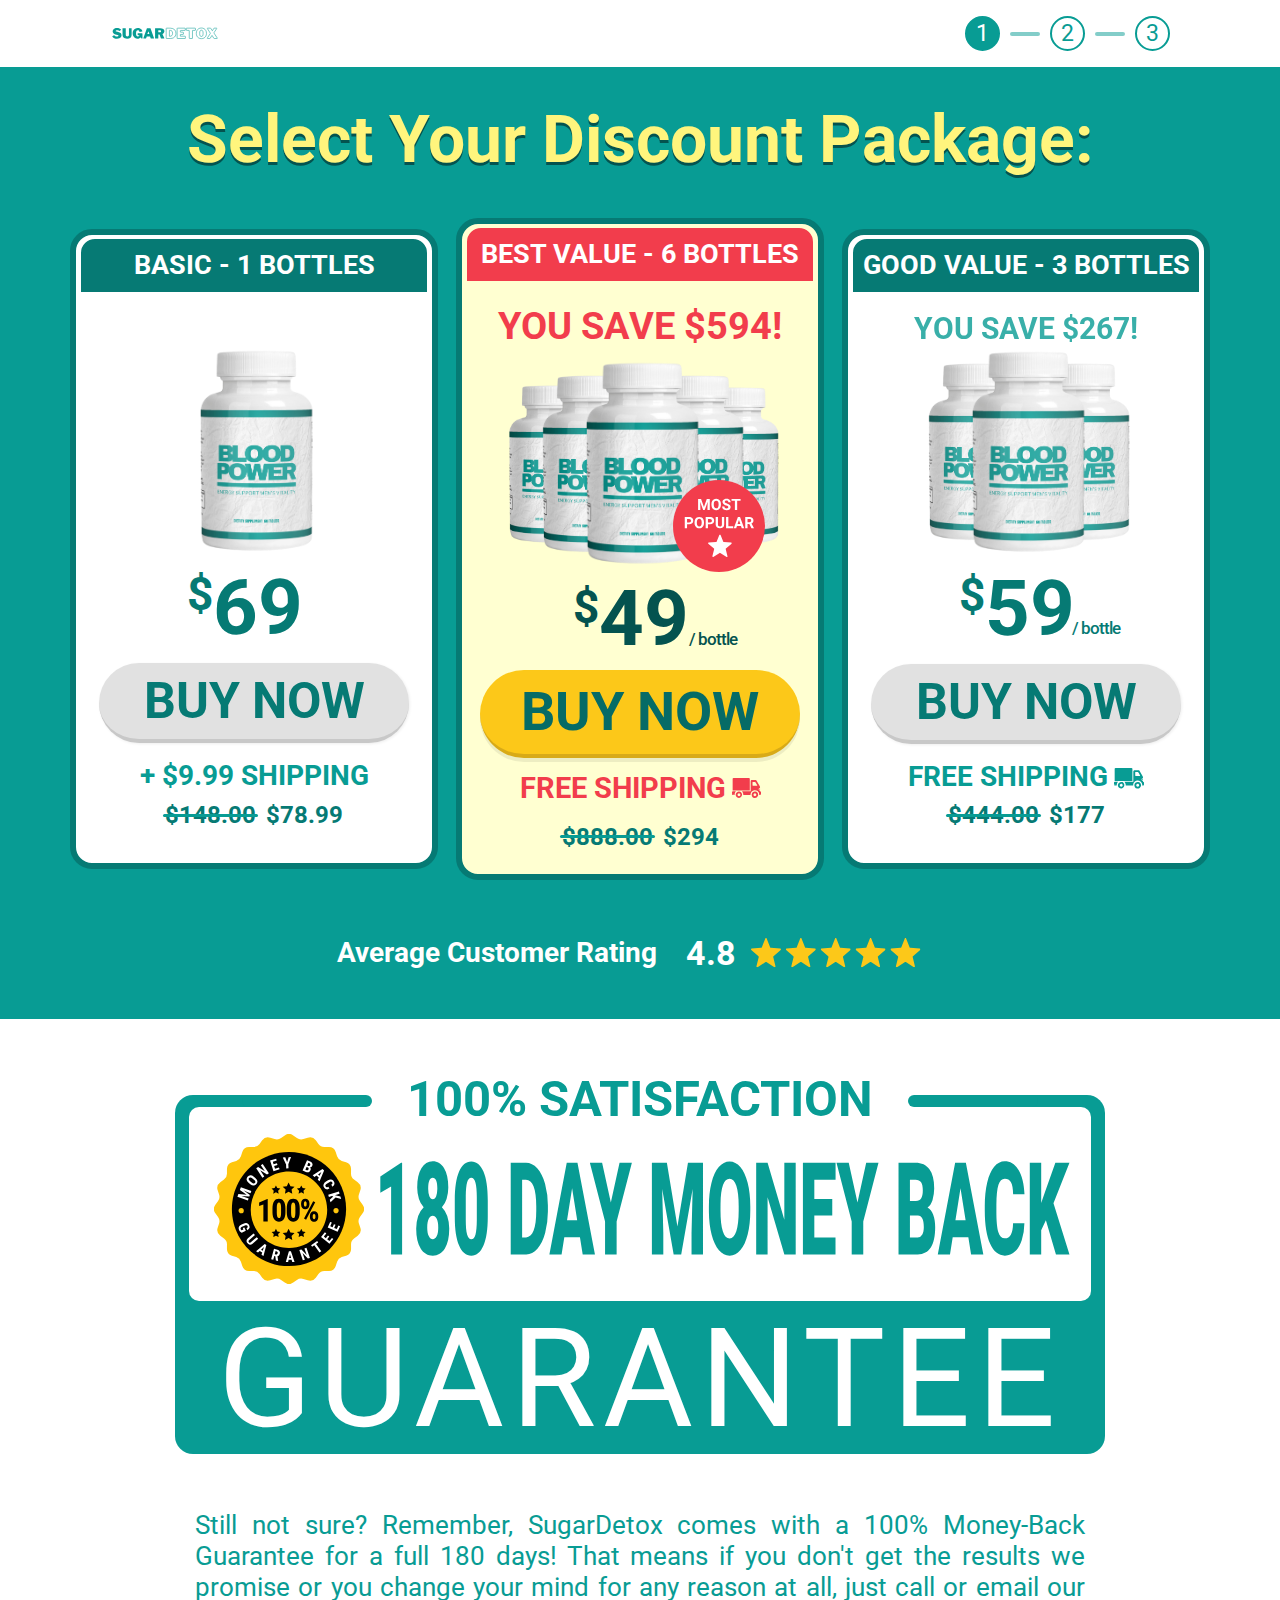
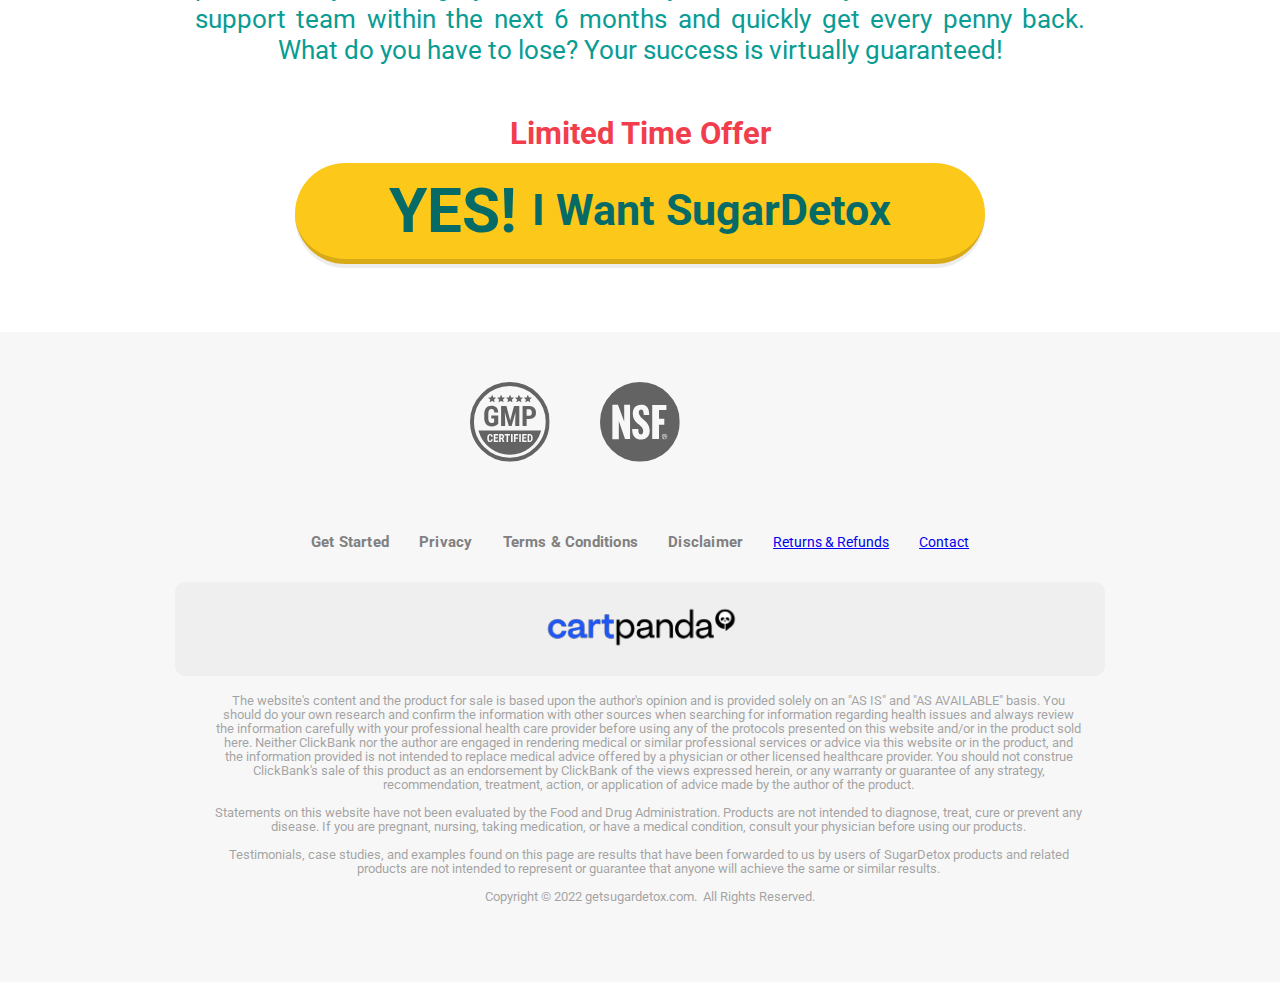
<file: index.html>
<!DOCTYPE html>
<html data-wf-page="601da56f66cd4a5face7ac45" data-wf-site="601da56f66cd4a4ec3e7ac46" class=" w-mod-js">

<head>
    <meta charset="utf-8">
    <title>Intermediary Page</title>
    <script async="" src="js/gtm.js"></script>
    <script type="text/javascript" src="js/10007727-10007041.js"></script>
    <meta content="width=device-width,initial-scale=1" name="viewport">
    <meta content="Webflow" name="generator">
    <link href="css/normalize.css" rel="stylesheet" type="text/css">
    <link href="css/webflow.css" rel="stylesheet" type="text/css">
    <link href="css/intermediary-one-option.webflow.css" rel="stylesheet" type="text/css">
    <script src="js/webfont.js" type="text/javascript"></script>
    <script
        type="text/javascript">WebFont.load({ google: { families: ["Roboto:300,300italic,regular,italic,500,500italic,700,700italic,900,900italic", "Roboto Condensed:regular,700"] } })</script>
    <script
        type="text/javascript">!function (o, c) { var n = c.documentElement, t = " w-mod-"; n.className += t + "js", ("ontouchstart" in o || o.DocumentTouch && c instanceof DocumentTouch) && (n.className += t + "touch") }(window, document)</script>
    <script>!function (e, t, a, n, g) { e[n] = e[n] || [], e[n].push({ "gtm.start": (new Date).getTime(), event: "gtm.js" }); var m = t.getElementsByTagName(a)[0], r = t.createElement(a); r.async = !0, r.src = "https://www.googletagmanager.com/gtm.js?id=GTM-KXD7MLP", m.parentNode.insertBefore(r, m) }(window, document, "script", "dataLayer")</script>
    <script>function urlParam(e) { var r = new RegExp("[?&]" + e + "=([^&#]*)").exec(window.location.href); return null === r ? null : r[1] || 0 } function ReadCookie(e) { e += "="; for (var r = document.cookie.split(/;\s*/), t = 0; t < r.length; t++) { var n = r[t]; if (0 == n.indexOf(e)) return n.substring(e.length) } return "" } function trackingCode() { var e = "https://tracking.buygoods.com/track/?a=5601&firstcookie=0&tracking_redirect=&referrer=" + encodeURIComponent(document.referrer) + "&sessid2=" + ReadCookie("sessid2") + "&product=1_SB1_069,1_SB3_177,1_SB6_294&vid1=&vid2=&vid3=&caller_url=" + encodeURIComponent(window.location.href); "undefined" != typeof add_to_cart && (e = e + "&add_to_cart=" + add_to_cart); var r = document.createElement("script"); r.type = "text/javascript", r.defer = !0, r.src = e, r.class = "bg-tracking-code"; var t = document.getElementsByTagName("script")[0]; t.parentNode.insertBefore(r, t) }</script>
</head>

<body class="int int-video">
    <div data-collapse="none" data-animation="default" data-duration="400" id="top-products" role="banner"
        class="navbar w-nav">
        <div class="container flex-horizontal m30">
            <a href="#" class="brand w-nav-brand"><img src="images/logo.svg" loading="lazy" alt=""
                    class="main-logo logo"></a>

            <div class="nav-wrapper">
                <div class="navellipse">
                    <div>1</div>
                </div>
                <div class="deco-line white-opacity"></div>
                <div class="navellipse white">
                    <div>2</div>
                </div>
                <div class="deco-line white-opacity"></div>
                <div class="navellipse white">
                    <div>3</div>
                </div>
            </div>
        </div>
    </div>
    <header id="hero-overlay" class="hero-overlay">
        <div class="container">
            <div>
                <h1 class="desktop yellow-heading">Select Your Discount Package:</h1>
            </div>
            <h1 class="heading-mobile">STEP 1: <span class="regular-span">Select Your Discount Package</span></h1>
            <div class="top-margin-30 mt9">
                <div class="green-value-label">
                    <div class="text-block-3">Limited Time Offer</div>
                </div>
                <div class="margin-top-48">
                    <div class="container-flex mobile">
                        <h3 class="h3-heading m0">Average Customer Rating</h3>
                        <div class="rate">4.8</div><img src="images/Stars-rate.svg" loading="lazy" width="180" alt=""
                            class="stars">
                    </div>
                </div>
            </div>
            <div class="top-margin-50 extra10 mobile">
                <div class="cards-grid-container">
                    <div id="w-node-9311e3656624-ace7ac45" class="productcard promo order-link-6-bottle">
                        <div class="inwrapper mobile-position">
                            <div class="top-wrapper backred desktop">
                                <h3 class="h3-heading promot">BEST VALUE - 6 BOTTLES</h3>
                            </div>
                            <div class="promo desktop">YOU SAVE $594!</div>
                            <div class="cards-image-mask promoimage">
                                <div class="product-text mobile dark">6 BOTTLES</div>
                                <div class="bottles-wrapper"><img src="images/prod%402x.png" width="346" alt=""
                                        class="cards-image _1-bottle middle"><img src="images/prod%402x.png" width="346"
                                        alt="" class="cards-image _1-bottle left-01"><img src="images/prod%402x.png"
                                        width="346" alt="" class="cards-image _1-bottle left-02"><img
                                        src="images/prod%402x.png" width="346" alt=""
                                        class="cards-image _1-bottle right-01"><img src="images/prod%402x.png"
                                        width="346" alt="" class="cards-image _1-bottle right-02"><img
                                        src="images/prod%402x.png" width="346" alt=""
                                        class="cards-image _1-bottle right-03"></div>
                                <div class="sticker">
                                    <p>FREE SHIPPING<svg fill="none" viewBox="0 0 157 108">
                                            <path
                                                d="M151.733 71.685V68.2a7.702 7.702 0 0 1-5.118-2.313 7.593 7.593 0 0 1-2.155-5.154 7.439 7.439 0 0 1 2.114-5.194 7.554 7.554 0 0 1 5.159-2.273V50.03a13.686 13.686 0 0 0-1.755-6.223c-5.267-9.707-11.035-19.165-16.553-28.873a6.065 6.065 0 0 0-2.458-2.68 6.132 6.132 0 0 0-3.561-.804h-18.058c-5.517 0-8.276 2.489-8.276 8.213v52.27h-46.9a26.455 26.455 0 0 1 5.629 8.973 26.303 26.303 0 0 1 1.645 10.442h38.874c0-20.485 15.549-25.388 22.822-25.637a23.345 23.345 0 0 1 15.299 4.73 23.502 23.502 0 0 1 7.376 9.257 23.321 23.321 0 0 1 1.904 11.65c5.266.498 7.523.25 9.279-3.982V75.418a5.73 5.73 0 0 0-2.056-2.669 5.798 5.798 0 0 0-3.211-1.064zm-16.302-30.118h-22.07c-1.505 0-2.257-.498-2.257-1.991v-15.93c0-1.742.502-2.489 2.257-2.489h11.035a3.824 3.824 0 0 1 2.508 1.493 564.375 564.375 0 0 1 9.531 16.677c1.254 1.494.752 2.24-1.004 2.24zM61.446 91.348h38.874-38.874zm90.287-34.598a3.899 3.899 0 0 0-2.552 1.3c-.652.74-.995 1.7-.959 2.683.003.972.36 1.91 1.005 2.643a4.076 4.076 0 0 0 2.506 1.34V56.75z">
                                            </path>
                                            <path
                                                d="M126.653 73.178a17.413 17.413 0 0 0-12.267 2.574 17.18 17.18 0 0 0-7.295 10.12c-2.257 9.459 4.013 20.411 14.045 21.904 2.549.339 5.141.136 7.606-.595a18.185 18.185 0 0 0 6.688-3.643 18.039 18.039 0 0 0 4.59-6.048 17.909 17.909 0 0 0 1.681-7.386 17.496 17.496 0 0 0-4.424-11.178 17.742 17.742 0 0 0-10.624-5.748zm-2.508 24.89a7.703 7.703 0 0 1-2.995-.552 7.649 7.649 0 0 1-2.54-1.67 7.582 7.582 0 0 1-2.24-5.493c0-2.014.806-3.945 2.241-5.368a7.678 7.678 0 0 1 5.409-2.224c2.029 0 3.974.8 5.409 2.224a7.565 7.565 0 0 1 2.24 5.368 7.41 7.41 0 0 1-.499 2.934 7.46 7.46 0 0 1-1.614 2.507 7.529 7.529 0 0 1-2.472 1.683 7.582 7.582 0 0 1-2.939.592zM44.14 73.925a17.68 17.68 0 0 0-12.744.09 17.504 17.504 0 0 0-9.326 8.622 17.106 17.106 0 0 0-1.144 12.659 17.245 17.245 0 0 0 7.916 9.991 17.68 17.68 0 0 0 13.506.905 17.572 17.572 0 0 0 5.97-3.441 17.438 17.438 0 0 0 4.17-5.459 17.32 17.32 0 0 0 .745-13.414 17.397 17.397 0 0 0-3.54-5.882 17.547 17.547 0 0 0-5.552-4.071zm-6.27 24.144a7.855 7.855 0 0 1-5.482-2.275 7.736 7.736 0 0 1-2.292-5.441 7.54 7.54 0 0 1 .557-2.973 7.587 7.587 0 0 1 1.682-2.521 7.655 7.655 0 0 1 2.54-1.67 7.7 7.7 0 0 1 2.995-.552c1.996 0 3.91.786 5.32 2.187a7.439 7.439 0 0 1 2.205 5.28 7.415 7.415 0 0 1-.423 3.01 7.458 7.458 0 0 1-1.596 2.595 7.524 7.524 0 0 1-2.505 1.748 7.573 7.573 0 0 1-3 .612zm-23.574-6.721c-3.512 0-6.772.25-10.032 0a4.877 4.877 0 0 1-3.025-1.572A4.808 4.808 0 0 1 0 86.62v-.996l14.296 5.725z">
                                            </path>
                                            <path
                                                d="M22.07 71.934c-1.755 1.742-7.774 6.148-7.9 19.365L0 85.623v-8.96a4.449 4.449 0 0 1 1.143-3.243 4.512 4.512 0 0 1 3.12-1.486c5.769-.25 11.537 0 17.807 0zM96.306 4.978v62.475H3.511V4.978a4.96 4.96 0 0 1 1.47-3.52A5.035 5.035 0 0 1 8.526 0H91.54a5.032 5.032 0 0 1 3.386 1.543 4.958 4.958 0 0 1 1.38 3.435z">
                                            </path>
                                            <defs>
                                                <clipPath id="clip0">
                                                    <path fill="#fff" d="M0 0h157v108H0z"></path>
                                                </clipPath>
                                            </defs>
                                        </svg></p>
                                </div>
                            </div>
                            <div id="w-node-9311e3656636-ace7ac45" class="text-column">
                                <div class="center-align-center">
                                    <div class="price-wrapper first">
                                        <div class="price medium dark">$</div>
                                        <div class="price dark mobile desktop">49</div>
                                        <div class="price tiny dark">/ bottle</div>
                                    </div>
                                    <div class="div-block-13">
                                        <div class="container-flex m40-20 mobile"><svg fill="none"
                                                xmlns="http://www.w3.org/2000/svg" viewBox="0 0 86 86"
                                                src="lib/img/checkmark.svg" loading="lazy" width="66" class="checkmark">
                                                <rect x="4" y="4" width="78" height="78" rx="39" stroke="#fff"
                                                    stroke-width="8"></rect>
                                                <path fill-rule="evenodd" clip-rule="evenodd"
                                                    d="M35.512 49.083L57.729 26.79c1.05-1.053 2.666-1.053 3.636 0l2.908 2.838c.97 1.053.97 2.675 0 3.648L37.37 60.27c-1.05.973-2.666.973-3.636 0L20.727 47.22c-.97-.973-.97-2.594 0-3.648l2.909-2.837c.969-1.054 2.585-1.054 3.635 0l8.24 8.35z"
                                                    fill="#fff"></path>
                                            </svg>
                                            <div class="green-label">
                                                <div class="text-block">MOST POPULAR</div>
                                            </div>
                                        </div>
                                        <div class="yellow-value-label">
                                            <div class="text-block-5">Best Value!</div>
                                        </div>
                                    </div>
                                    <div class="save-text">
                                        <div class="product-text mobile">YOU SAVE $594!</div>
                                        <div class="container-flex mb15 desktop">
                                            <div class="shipping red">FREE SHIPPING</div><img src="images/Truck.svg"
                                                loading="lazy" alt="" class="icon full"><img
                                                src="images/Most-Popular.png" loading="lazy" alt=""
                                                class="label desktop">
                                        </div>
                                        <div class="container-flex desktop">
                                            <div class="container-flex">
                                                <div class="old-price">$888.00</div>
                                                <div class="deco-line strike"></div>
                                            </div>
                                            <div class="old-price ml20">$296</div>
                                        </div>
                                    </div>
                                </div>
                            </div>
                        </div>
                    </div>
                    <div id="w-node-9311e3656658-ace7ac45" class="productcard promo white order-link-3-bottle">
                        <div class="inwrapper mobile-position">
                            <div class="top-wrapper backred desktop">
                                <h3 class="h3-heading promot">BEST VALUE - 6 BOTTLES</h3>
                            </div>
                            <div class="promo desktop">YOU SAVE $594!</div>
                            <div class="cards-image-mask promoimage">
                                <div class="product-text mobile dark last">3 BOTTLES</div>
                                <div class="bottles-wrapper _3-bottles"><img src="images/prod%402x.png" width="346"
                                        alt="" class="cards-image _1-bottle middle"><img src="images/prod%402x.png"
                                        width="346" alt="" class="cards-image _1-bottle left-01"><img
                                        src="images/prod%402x.png" width="346" alt=""
                                        class="cards-image _1-bottle right-01"></div>
                                <div class="sticker">
                                    <p>FREE SHIPPING<svg fill="none" viewBox="0 0 157 108">
                                            <path
                                                d="M151.733 71.685V68.2a7.702 7.702 0 0 1-5.118-2.313 7.593 7.593 0 0 1-2.155-5.154 7.439 7.439 0 0 1 2.114-5.194 7.554 7.554 0 0 1 5.159-2.273V50.03a13.686 13.686 0 0 0-1.755-6.223c-5.267-9.707-11.035-19.165-16.553-28.873a6.065 6.065 0 0 0-2.458-2.68 6.132 6.132 0 0 0-3.561-.804h-18.058c-5.517 0-8.276 2.489-8.276 8.213v52.27h-46.9a26.455 26.455 0 0 1 5.629 8.973 26.303 26.303 0 0 1 1.645 10.442h38.874c0-20.485 15.549-25.388 22.822-25.637a23.345 23.345 0 0 1 15.299 4.73 23.502 23.502 0 0 1 7.376 9.257 23.321 23.321 0 0 1 1.904 11.65c5.266.498 7.523.25 9.279-3.982V75.418a5.73 5.73 0 0 0-2.056-2.669 5.798 5.798 0 0 0-3.211-1.064zm-16.302-30.118h-22.07c-1.505 0-2.257-.498-2.257-1.991v-15.93c0-1.742.502-2.489 2.257-2.489h11.035a3.824 3.824 0 0 1 2.508 1.493 564.375 564.375 0 0 1 9.531 16.677c1.254 1.494.752 2.24-1.004 2.24zM61.446 91.348h38.874-38.874zm90.287-34.598a3.899 3.899 0 0 0-2.552 1.3c-.652.74-.995 1.7-.959 2.683.003.972.36 1.91 1.005 2.643a4.076 4.076 0 0 0 2.506 1.34V56.75z">
                                            </path>
                                            <path
                                                d="M126.653 73.178a17.413 17.413 0 0 0-12.267 2.574 17.18 17.18 0 0 0-7.295 10.12c-2.257 9.459 4.013 20.411 14.045 21.904 2.549.339 5.141.136 7.606-.595a18.185 18.185 0 0 0 6.688-3.643 18.039 18.039 0 0 0 4.59-6.048 17.909 17.909 0 0 0 1.681-7.386 17.496 17.496 0 0 0-4.424-11.178 17.742 17.742 0 0 0-10.624-5.748zm-2.508 24.89a7.703 7.703 0 0 1-2.995-.552 7.649 7.649 0 0 1-2.54-1.67 7.582 7.582 0 0 1-2.24-5.493c0-2.014.806-3.945 2.241-5.368a7.678 7.678 0 0 1 5.409-2.224c2.029 0 3.974.8 5.409 2.224a7.565 7.565 0 0 1 2.24 5.368 7.41 7.41 0 0 1-.499 2.934 7.46 7.46 0 0 1-1.614 2.507 7.529 7.529 0 0 1-2.472 1.683 7.582 7.582 0 0 1-2.939.592zM44.14 73.925a17.68 17.68 0 0 0-12.744.09 17.504 17.504 0 0 0-9.326 8.622 17.106 17.106 0 0 0-1.144 12.659 17.245 17.245 0 0 0 7.916 9.991 17.68 17.68 0 0 0 13.506.905 17.572 17.572 0 0 0 5.97-3.441 17.438 17.438 0 0 0 4.17-5.459 17.32 17.32 0 0 0 .745-13.414 17.397 17.397 0 0 0-3.54-5.882 17.547 17.547 0 0 0-5.552-4.071zm-6.27 24.144a7.855 7.855 0 0 1-5.482-2.275 7.736 7.736 0 0 1-2.292-5.441 7.54 7.54 0 0 1 .557-2.973 7.587 7.587 0 0 1 1.682-2.521 7.655 7.655 0 0 1 2.54-1.67 7.7 7.7 0 0 1 2.995-.552c1.996 0 3.91.786 5.32 2.187a7.439 7.439 0 0 1 2.205 5.28 7.415 7.415 0 0 1-.423 3.01 7.458 7.458 0 0 1-1.596 2.595 7.524 7.524 0 0 1-2.505 1.748 7.573 7.573 0 0 1-3 .612zm-23.574-6.721c-3.512 0-6.772.25-10.032 0a4.877 4.877 0 0 1-3.025-1.572A4.808 4.808 0 0 1 0 86.62v-.996l14.296 5.725z">
                                            </path>
                                            <path
                                                d="M22.07 71.934c-1.755 1.742-7.774 6.148-7.9 19.365L0 85.623v-8.96a4.449 4.449 0 0 1 1.143-3.243 4.512 4.512 0 0 1 3.12-1.486c5.769-.25 11.537 0 17.807 0zM96.306 4.978v62.475H3.511V4.978a4.96 4.96 0 0 1 1.47-3.52A5.035 5.035 0 0 1 8.526 0H91.54a5.032 5.032 0 0 1 3.386 1.543 4.958 4.958 0 0 1 1.38 3.435z">
                                            </path>
                                            <defs>
                                                <clipPath id="clip0">
                                                    <path fill="#fff" d="M0 0h157v108H0z"></path>
                                                </clipPath>
                                            </defs>
                                        </svg></p>
                                </div>
                            </div>
                            <div id="w-node-9311e3656667-ace7ac45" class="text-column">
                                <div class="center-align-center middle">
                                    <div class="price-wrapper">
                                        <div class="price medium dark">$</div>
                                        <div class="price dark mobile">59</div>
                                        <div class="price tiny dark">/ bottle</div>
                                    </div>
                                    <div class="gren-small-value-label">
                                        <div class="text-block-4">Good value</div>
                                    </div>
                                    <div class="save-text green">
                                        <div class="product-text mobile green-accent s">YOU SAVE $267!</div>
                                        <div class="container-flex mb15 desktop">
                                            <div class="shipping red">FREE SHIPPING</div><img src="images/Truck.svg"
                                                loading="lazy" alt="" class="icon full"><img
                                                src="images/Most-Popular.png" loading="lazy" alt=""
                                                class="label desktop">
                                        </div>
                                        <div class="container-flex desktop">
                                            <div class="container-flex">
                                                <div class="old-price">$888.00</div>
                                                <div class="deco-line strike"></div>
                                            </div>
                                            <div class="old-price ml20">$294</div>
                                        </div>
                                    </div>
                                </div>
                            </div>
                        </div>
                    </div>
                    <div id="w-node-9311e3656684-ace7ac45" class="productcard promo white order-link-1-bottle">
                        <div class="inwrapper mobile-position">
                            <div class="top-wrapper backred desktop">
                                <h3 class="h3-heading promot">BEST VALUE - 6 BOTTLES</h3>
                            </div>
                            <div class="promo desktop">YOU SAVE $594!</div>
                            <div class="cards-image-mask promoimage">
                                <div class="product-text mobile dark last">1 BOTTLE</div>
                                <div class="bottles-wrapper _1-bottle"><img src="images/prod%402x.png" width="346"
                                        alt="" class="cards-image _1-bottle middle"></div>
                            </div>
                            <div id="w-node-9311e3656690-ace7ac45" class="text-column">
                                <div class="center-align">
                                    <div class="price-wrapper last">
                                        <div class="price medium dark">$</div>
                                        <div class="price dark desktop">47</div>
                                        <div class="price dark mobile">69</div>
                                        <div class="price tiny dark desktop">/ bottle</div>
                                    </div>
                                    <div class="shipping-text">
                                        <div class="shipping _80-opacity">+ $9.99 SHIPPING</div>
                                        <div class="container-flex mb15 desktop">
                                            <div class="shipping red">FREE SHIPPING</div><img src="images/Truck.svg"
                                                loading="lazy" alt="" class="icon full"><img
                                                src="images/Most-Popular.png" loading="lazy" alt=""
                                                class="label desktop">
                                        </div>
                                        <div class="container-flex desktop">
                                            <div class="container-flex">
                                                <div class="old-price">$888.00</div>
                                                <div class="deco-line strike"></div>
                                            </div>
                                            <div class="old-price ml20">$-294</div>
                                        </div>
                                    </div>
                                </div>
                            </div>
                        </div>
                    </div>
                </div>
            </div>
            <div class="top-margin-30 mt0">
                <div class="cards-grid-container">
                        <div id="w-node-9311e36566ac-ace7ac45" class="productcard order-link-1-bottle">
                        <div class="top-wrapper">
                            <h3 class="h3-heading">BASIC - 1 BOTTLES</h3>
                        </div>
                        <div class="cards-image-mask mt50 _90-opacity">
                            <div class="bottles-wrapper"><img src="images/prod%402x.png" alt=""
                                    class="cards-image middle"></div>
                        </div>
                        <div class="price-wrapper _80-opacity">
                            <div class="price medium">$</div>
                            <div class="price">69</div>
                            <div class="price tiny hide hide">/ Bottle</div>
                        </div>
                        <a href="https://nitworld.mycartpanda.com/ckt/GprJpA"
                            class="button _80-opacity w-button order-link-1-bottle">Buy Now</a>
                        <div class="margin-top-40">
                            <div class="shipping _80-opacity">+ $9.99 SHIPPING</div>
                            <div class="container-flex _80-opacity">
                                <div class="container-flex">
                                    <div class="old-price">$148.00</div>
                                    <div class="deco-line strike"></div>
                                </div>
                                <div class="old-price ml20">$78.99</div>
                            </div>
                        </div>
                    </div>
                        <div id="w-node-9311e36566c6-ace7ac45" class="productcard promo order-link-6-bottle">
                        <div class="inwrapper">
                            <div class="top-wrapper backred">
                                <h3 class="h3-heading promot">BEST VALUE - 6 BOTTLES</h3>
                            </div>
                            <div class="promo">YOU SAVE $594!</div>
                            <div class="cards-image-mask promoimage">
                                <div class="bottles-wrapper"><img src="images/prod%402x.png" alt=""
                                        class="cards-image middle"><img src="images/prod%402x.png" alt=""
                                        class="cards-image middle left-01"><img src="images/prod%402x.png" alt=""
                                        class="cards-image middle left-02"><img src="images/prod%402x.png" alt=""
                                        class="cards-image middle right-02"><img src="images/prod%402x.png" alt=""
                                        class="cards-image middle right-01"><img src="images/Popular-label.svg"
                                        loading="lazy" alt="" class="label"></div>
                            </div>
                            <div class="price-wrapper">
                                <div class="price medium dark">$</div>
                                <div class="price dark">49</div>
                                <div class="price tiny dark">/ bottle</div>
                            </div>
                            <a href="https://nitworld.mycartpanda.com/ckt/wOJ6em"
                                class="button accent w-button order-link-6-bottle">Buy Now</a>
                            <div class="margin-top-15">
                                <div class="container-flex mb15">
                                    <div class="shipping red">FREE SHIPPING</div><img src="images/truck-int.svg"
                                        loading="lazy" alt="" class="icon full">
                                </div>
                                <div class="container-flex mt10">
                                    <div class="container-flex">
                                        <div class="old-price">$888.00</div>
                                        <div class="deco-line strike"></div>
                                    </div>
                                    <div class="old-price ml20">$294</div>
                                </div>
                            </div>
                        </div>
                    </div>
                    <div id="w-node-9311e36566ea-ace7ac45" class="productcard order-link-3-bottle">
                        <div class="top-wrapper">
                            <h3 class="h3-heading">GOOD VALUE - 3 BOTTLES</h3>
                        </div>
                        <div class="value">YOU SAVE $267!</div>
                        <div class="cards-image-mask mt _90-opacity">
                            <div class="bottles-wrapper"><img src="images/prod%402x.png" alt=""
                                    class="cards-image middle"><img src="images/prod%402x.png" alt=""
                                    class="cards-image middle right-01"><img src="images/prod%402x.png" alt=""
                                    class="cards-image middle left-01"></div>
                        </div>
                        <div class="price-wrapper _80-opacity">
                            <div class="price medium">$</div>
                            <div class="price">59</div>
                            <div class="price tiny">/ bottle</div>
                        </div>
                        <a href="https://nitworld.mycartpanda.com/ckt/WjQY5o"
                            class="button _80-opacity w-button order-link-3-bottle">Buy Now</a>
                        <div class="margin-top-32">
                            <div class="container-flex mb10">
                                <div class="shipping mb0 _80-opacity">FREE SHIPPING</div><svg fill="none"
                                    xmlns="http://www.w3.org/2000/svg" viewBox="0 0 157 108"
                                    src="lib/img/truck-int-1.svg" loading="lazy" class="icon _80-opacity">
                                    <path
                                        d="M151.733 71.685V68.2a7.702 7.702 0 0 1-5.118-2.313 7.593 7.593 0 0 1-2.155-5.154 7.439 7.439 0 0 1 2.114-5.194 7.554 7.554 0 0 1 5.159-2.273V50.03a13.686 13.686 0 0 0-1.755-6.223c-5.267-9.707-11.035-19.165-16.553-28.873a6.065 6.065 0 0 0-2.458-2.68 6.132 6.132 0 0 0-3.561-.804h-18.058c-5.517 0-8.276 2.489-8.276 8.213v52.27h-46.9a26.455 26.455 0 0 1 5.629 8.973 26.303 26.303 0 0 1 1.645 10.442h38.874c0-20.485 15.549-25.388 22.822-25.637a23.345 23.345 0 0 1 15.299 4.73 23.502 23.502 0 0 1 7.376 9.257 23.321 23.321 0 0 1 1.904 11.65c5.266.498 7.523.25 9.279-3.982V75.418a5.73 5.73 0 0 0-2.056-2.669 5.798 5.798 0 0 0-3.211-1.064zm-16.302-30.118h-22.07c-1.505 0-2.257-.498-2.257-1.991v-15.93c0-1.742.502-2.489 2.257-2.489h11.035a3.824 3.824 0 0 1 2.508 1.493 564.375 564.375 0 0 1 9.531 16.677c1.254 1.494.752 2.24-1.004 2.24zM61.446 91.348h38.874-38.874zm90.287-34.598a3.899 3.899 0 0 0-2.552 1.3c-.652.74-.995 1.7-.959 2.683.003.972.36 1.91 1.005 2.643a4.076 4.076 0 0 0 2.506 1.34V56.75z">
                                    </path>
                                    <path
                                        d="M126.653 73.178a17.413 17.413 0 0 0-12.267 2.574 17.18 17.18 0 0 0-7.295 10.12c-2.257 9.459 4.013 20.411 14.045 21.904 2.549.339 5.141.136 7.606-.595a18.185 18.185 0 0 0 6.688-3.643 18.039 18.039 0 0 0 4.59-6.048 17.909 17.909 0 0 0 1.681-7.386 17.496 17.496 0 0 0-4.424-11.178 17.742 17.742 0 0 0-10.624-5.748zm-2.508 24.89a7.703 7.703 0 0 1-2.995-.552 7.649 7.649 0 0 1-2.54-1.67 7.582 7.582 0 0 1-2.24-5.493c0-2.014.806-3.945 2.241-5.368a7.678 7.678 0 0 1 5.409-2.224c2.029 0 3.974.8 5.409 2.224a7.565 7.565 0 0 1 2.24 5.368 7.41 7.41 0 0 1-.499 2.934 7.46 7.46 0 0 1-1.614 2.507 7.529 7.529 0 0 1-2.472 1.683 7.582 7.582 0 0 1-2.939.592zM44.14 73.925a17.68 17.68 0 0 0-12.744.09 17.504 17.504 0 0 0-9.326 8.622 17.106 17.106 0 0 0-1.144 12.659 17.245 17.245 0 0 0 7.916 9.991 17.68 17.68 0 0 0 13.506.905 17.572 17.572 0 0 0 5.97-3.441 17.438 17.438 0 0 0 4.17-5.459 17.32 17.32 0 0 0 .745-13.414 17.397 17.397 0 0 0-3.54-5.882 17.547 17.547 0 0 0-5.552-4.071zm-6.27 24.144a7.855 7.855 0 0 1-5.482-2.275 7.736 7.736 0 0 1-2.292-5.441 7.54 7.54 0 0 1 .557-2.973 7.587 7.587 0 0 1 1.682-2.521 7.655 7.655 0 0 1 2.54-1.67 7.7 7.7 0 0 1 2.995-.552c1.996 0 3.91.786 5.32 2.187a7.439 7.439 0 0 1 2.205 5.28 7.415 7.415 0 0 1-.423 3.01 7.458 7.458 0 0 1-1.596 2.595 7.524 7.524 0 0 1-2.505 1.748 7.573 7.573 0 0 1-3 .612zm-23.574-6.721c-3.512 0-6.772.25-10.032 0a4.877 4.877 0 0 1-3.025-1.572A4.808 4.808 0 0 1 0 86.62v-.996l14.296 5.725z">
                                    </path>
                                    <path
                                        d="M22.07 71.934c-1.755 1.742-7.774 6.148-7.9 19.365L0 85.623v-8.96a4.449 4.449 0 0 1 1.143-3.243 4.512 4.512 0 0 1 3.12-1.486c5.769-.25 11.537 0 17.807 0zM96.306 4.978v62.475H3.511V4.978a4.96 4.96 0 0 1 1.47-3.52A5.035 5.035 0 0 1 8.526 0H91.54a5.032 5.032 0 0 1 3.386 1.543 4.958 4.958 0 0 1 1.38 3.435z">
                                    </path>
                                    <defs>
                                        <clipPath id="clip0">
                                            <path fill="#fff" d="M0 0h157v108H0z"></path>
                                        </clipPath>
                                    </defs>
                                </svg>
                            </div>
                            <div class="container-flex _80-opacity mt">
                                <div class="container-flex">
                                    <div class="old-price">$444.00</div>
                                    <div class="deco-line strike"></div>
                                </div>
                                <div class="old-price ml20">$177</div>
                            </div>
                        </div>
                    </div>
                </div>
            </div>
            <div class="top-margin-44 desktop">
                <div class="container-flex desktop">
                    <h3 class="h3-heading m0">Average Customer Rating</h3>
                    <div class="rate">4.8</div><img src="images/Stars-rate.svg" loading="lazy" width="150" alt=""
                        class="stars-desktop">
                </div>
            </div>
            <div class="container-grid-3x1 mt40 mobile">
                <div id="w-node-9311e3656712-ace7ac45" class="feature-box"><svg fill="none" viewBox="0 0 128 115"
                        loading="lazy" class="feature-icon first">
                        <g clip-path="url(#clip0)">
                            <path
                                d="M50 69.51a2.001 2.001 0 0 0 2.25-3.31 33 33 0 0 0-9.43-4.44A17.4 17.4 0 0 0 51 47V24a9 9 0 0 0-9-9H25a9 9 0 0 0-9 9v23a17.36 17.36 0 0 0 8.2 14.69A33.14 33.14 0 0 0 0 94a2 2 0 0 0 4 0 29.44 29.44 0 0 1 46-24.49zM20 24a5 5 0 0 1 5-5h17a5 5 0 0 1 5 5v7H20v-7zm0 23V35h27v12a13.27 13.27 0 0 1-13.1 13.42h-.28A13.54 13.54 0 0 1 20 47z">
                            </path>
                            <path
                                d="M92.1 66.36A23.728 23.728 0 0 0 105 45V12A11.868 11.868 0 0 0 93.26 0H69c-7 0-13 5.5-13 12v33a23.92 23.92 0 0 0 13.64 21.37A48.07 48.07 0 0 0 33 113a2 2 0 0 0 4 0 44.002 44.002 0 0 1 24.17-39.26 42.998 42.998 0 0 0-1.28 7.48C54.35 82.34 50 87.73 50 94v15a6.59 6.59 0 0 0 6 6 2 2 0 0 0 0-4 2.922 2.922 0 0 1-2-2V94c0-4.88 3.66-9 8-9s8 4.12 8 9v15a2.922 2.922 0 0 1-2 2 2 2 0 0 0 0 4 6.587 6.587 0 0 0 6-6V94c0-6.34-4.46-11.79-10.09-12.81.24-2.6.88-6.71 2.21-9.37L79 89.37a2 2 0 0 0 3.23 0L95.08 71.8c3.11 5.36 4.38 13.57 4.81 17.22a8.83 8.83 0 1 0 4-.09 64.038 64.038 0 0 0-3.48-15.16A44.138 44.138 0 0 1 124 113a2 2 0 0 0 4 0c0-22.56-15.33-41.53-35.9-46.64zm8.9-32.14C90.13 33.77 83.11 30.5 79.27 28H101v6.22zM60 12c0-4.26 4.21-8 9-8h24a7.91 7.91 0 0 1 8 7.82V24H60V12zm0 33V28h12.89c1.52 1.6 10 9.53 28.11 10.22V45a19.79 19.79 0 0 1-19.58 20H81c-11.58 0-21-9-21-20zm20.59 39.81L70 70.39A43.88 43.88 0 0 1 81 69c3.453.002 6.892.428 10.24 1.27L80.59 84.81zm26.33 12.76a4.843 4.843 0 0 1-2.979 4.478 4.836 4.836 0 0 1-5.276-1.039 4.837 4.837 0 0 1-1.06-5.272 4.84 4.84 0 0 1 9.315 1.833z">
                            </path>
                            <path
                                d="M86 12h-3V9a2 2 0 1 0-4 0v3h-3a2 2 0 0 0 0 4h3v3a2 2 0 0 0 4 0v-3h3a2 2 0 0 0 0-4z">
                            </path>
                        </g>
                        <defs>
                            <clipPath id="clip0">
                                <path fill="#fff" d="M0 0h128v115H0z"></path>
                            </clipPath>
                        </defs>
                    </svg>
                    <div class="feature-text">Doctor<br>Approved</div>
                </div>
                <div id="w-node-9311e3656718-ace7ac45" class="feature-box"><svg fill="none"
                        xmlns="http://www.w3.org/2000/svg" viewBox="0 0 162 108" src="lib/img/Truck-checkout.svg"
                        loading="lazy" class="feature-icon smaller">
                        <path
                            d="M162 59.983a5.998 5.998 0 0 0-5.999-5.998h-5.639l-8.788-31.611a6 6 0 0 0-5.789-4.379H111.01V5.998A5.998 5.998 0 0 0 105.011 0H5.729A6.21 6.21 0 0 0 .03 6.688v89.285h15.297a14.995 14.995 0 0 0 14.698 12.012 14.999 14.999 0 0 0 14.697-12.012h75.586a14.995 14.995 0 0 0 24.188 8.627 14.99 14.99 0 0 0 5.206-8.627H162v-35.99zm-26.215-35.99l8.218 29.992h-8.998V23.993h.78zm-6.779 0v29.992H111.01V23.993h17.996zm-98.981 77.979a8.997 8.997 0 1 1 0-17.993 8.997 8.997 0 0 1 0 17.993zm74.986-11.997h-60.29a14.996 14.996 0 0 0-24.187-8.627 14.996 14.996 0 0 0-5.207 8.627H6.03V6.748a1.59 1.59 0 0 1 0-.75h98.982v83.977zm29.994 11.997a8.996 8.996 0 0 1-8.313-5.555 8.998 8.998 0 1 1 8.313 5.555zm20.996-11.997h-6.299a14.996 14.996 0 0 0-29.394 0h-9.298V59.983h44.991v29.992zM15.027 53.985h77.986v5.998H15.027v-5.998zm0-11.997h77.986v5.999H15.027v-5.999z">
                        </path>
                    </svg>
                    <div class="feature-text">Free Shipping<br>&amp; Handling*</div>
                </div>
                <div id="w-node-9311e365671e-ace7ac45" class="feature-box"><svg fill="none" viewBox="0 0 113 115"
                        loading="lazy" class="feature-icon">
                        <path
                            d="M56.487 23.537a34.118 34.118 0 0 0-18.911 5.727A33.972 33.972 0 0 0 25.04 44.5a33.86 33.86 0 0 0-1.935 19.613 33.92 33.92 0 0 0 9.318 17.38 34.079 34.079 0 0 0 17.43 9.29 34.14 34.14 0 0 0 19.67-1.928 34.028 34.028 0 0 0 15.281-12.499A33.881 33.881 0 0 0 90.55 57.5a33.927 33.927 0 0 0-9.98-24.012 34.124 34.124 0 0 0-24.082-9.951zm0 62.138a28.327 28.327 0 0 1-15.707-4.751A28.206 28.206 0 0 1 30.37 68.27a28.112 28.112 0 0 1-1.607-16.288 28.163 28.163 0 0 1 7.74-14.432 28.295 28.295 0 0 1 14.478-7.712 28.345 28.345 0 0 1 16.334 1.61A28.252 28.252 0 0 1 80 41.836 28.13 28.13 0 0 1 84.757 57.5a28.172 28.172 0 0 1-8.292 19.916 28.337 28.337 0 0 1-19.978 8.259z">
                        </path>
                        <path
                            d="M111.142 62.151l-2.051-2.824a3.828 3.828 0 0 1 0-4.472l2.012-2.85a9.577 9.577 0 0 0-.201-11.437 9.615 9.615 0 0 0-3.105-2.618l-3.075-1.648a3.824 3.824 0 0 1-1.974-4l.59-3.437a9.581 9.581 0 0 0-2.01-7.616 9.626 9.626 0 0 0-7.05-3.552l-3.499-.14a3.851 3.851 0 0 1-2.2-.819 3.833 3.833 0 0 1-1.311-1.941l-1.05-3.297a9.634 9.634 0 0 0-3.476-4.988 9.68 9.68 0 0 0-5.777-1.925 9.507 9.507 0 0 0-3.844.78l-3.166 1.38a3.855 3.855 0 0 1-4.357-.959l-2.345-2.555A9.61 9.61 0 0 0 56.022.039a9.634 9.634 0 0 0-7.185 3.296L46.58 5.929a3.846 3.846 0 0 1-4.37 1.035l-3.229-1.278a9.815 9.815 0 0 0-3.665-.728 9.654 9.654 0 0 0-5.834 1.972 9.608 9.608 0 0 0-3.444 5.094l-.922 3.31a3.833 3.833 0 0 1-1.293 1.956 3.852 3.852 0 0 1-2.193.842l-3.473.217a9.607 9.607 0 0 0-7.01 3.641 9.547 9.547 0 0 0-1.883 7.654l.64 3.412a3.823 3.823 0 0 1-1.921 4l-3.038 1.75a9.68 9.68 0 0 0-3.04 2.66A9.647 9.647 0 0 0 .217 45.13a9.53 9.53 0 0 0 1.64 7.667l2.05 2.81a3.826 3.826 0 0 1 0 4.46l-1.986 2.9A9.582 9.582 0 0 0 .38 70.745a9.584 9.584 0 0 0 1.744 3.663 9.616 9.616 0 0 0 3.105 2.617l3.063 1.649a3.824 3.824 0 0 1 1.96 3.948l-.589 3.437a9.556 9.556 0 0 0 2 7.63 9.607 9.607 0 0 0 7.06 3.55l3.499.141a3.85 3.85 0 0 1 2.196.814 3.833 3.833 0 0 1 1.315 1.934l.987 3.373a9.648 9.648 0 0 0 3.476 4.986 9.7 9.7 0 0 0 5.776 1.927 9.514 9.514 0 0 0 3.844-.78l3.204-1.354a3.853 3.853 0 0 1 4.37.958l2.332 2.556a9.64 9.64 0 0 0 7.196 3.157 9.63 9.63 0 0 0 7.156-3.247l2.281-2.632a3.852 3.852 0 0 1 4.37-1.035l3.23 1.278a9.82 9.82 0 0 0 3.665.728 9.65 9.65 0 0 0 5.83-1.967 9.61 9.61 0 0 0 3.447-5.086l.949-3.322a3.832 3.832 0 0 1 1.297-1.96 3.851 3.851 0 0 1 2.201-.839l3.486-.217a9.62 9.62 0 0 0 7.056-3.618 9.55 9.55 0 0 0 1.914-7.678l-.641-3.411a3.834 3.834 0 0 1 1.846-4l3.049-1.699a9.604 9.604 0 0 0 4.725-6.333 9.57 9.57 0 0 0-1.636-7.723v-.038zm-4.011 6.466a3.829 3.829 0 0 1-1.884 2.555l-3.05 1.661a9.621 9.621 0 0 0-4.034 4.29 9.584 9.584 0 0 0-.771 5.83l.64 3.412a3.696 3.696 0 0 1-.743 3.08 3.766 3.766 0 0 1-2.806 1.456l-3.499.192a9.615 9.615 0 0 0-5.503 2.115 9.57 9.57 0 0 0-3.224 4.925l-.922 3.335a3.824 3.824 0 0 1-1.99 2.421 3.852 3.852 0 0 1-3.136.135l-3.23-1.278a9.862 9.862 0 0 0-3.664-.728 9.669 9.669 0 0 0-7.266 3.296l-2.294 2.556a3.846 3.846 0 0 1-5.754 0l-2.332-2.556a9.693 9.693 0 0 0-7.176-3.194 9.495 9.495 0 0 0-3.845.779l-3.204 1.355a3.691 3.691 0 0 1-1.512.307 3.853 3.853 0 0 1-2.296-.766 3.833 3.833 0 0 1-1.382-1.982l-.973-3.347a9.607 9.607 0 0 0-3.301-4.871 9.653 9.653 0 0 0-5.529-2.042l-3.485-.14a3.852 3.852 0 0 1-2.784-1.421 3.828 3.828 0 0 1-.804-3.014l.59-3.437a9.533 9.533 0 0 0-.852-5.821 9.57 9.57 0 0 0-4.108-4.222l-3.063-1.649a3.84 3.84 0 0 1-1.935-2.555 3.67 3.67 0 0 1 .615-3.08l2-2.849a9.539 9.539 0 0 0-.09-11.193l-2.05-2.799a3.713 3.713 0 0 1-.642-3.092 3.828 3.828 0 0 1 1.884-2.555l3.05-1.56a9.595 9.595 0 0 0 4.032-4.29 9.558 9.558 0 0 0 .76-5.83l-.614-3.385a3.708 3.708 0 0 1 .756-3.067 3.843 3.843 0 0 1 2.806-1.457l3.473-.204a9.665 9.665 0 0 0 5.528-2.13 9.619 9.619 0 0 0 3.237-4.95l.923-3.36a3.83 3.83 0 0 1 1.99-2.42 3.854 3.854 0 0 1 3.136-.135l3.242 1.278a9.75 9.75 0 0 0 3.652.728 9.673 9.673 0 0 0 7.266-3.297l2.294-2.555a3.844 3.844 0 0 1 2.877-1.29 3.854 3.854 0 0 1 2.877 1.29l2.332 2.555a9.661 9.661 0 0 0 7.176 3.13 9.428 9.428 0 0 0 3.845-.779l3.203-1.367c.479-.2.993-.305 1.512-.307a3.852 3.852 0 0 1 2.296.799 3.833 3.833 0 0 1 1.356 2.013l.962 3.335a9.622 9.622 0 0 0 3.3 4.876 9.666 9.666 0 0 0 5.529 2.05l3.486.14a3.853 3.853 0 0 1 2.832 1.405 3.715 3.715 0 0 1 .807 3.041l-.59 3.438a9.546 9.546 0 0 0 .854 5.82 9.58 9.58 0 0 0 4.106 4.223l3.062 1.648a3.831 3.831 0 0 1 1.282 5.571l-1.999 2.85a9.553 9.553 0 0 0 .09 11.206l2.05 2.798a4.091 4.091 0 0 1 .628 3.08z">
                        </path>
                        <path
                            d="M64.868 48.147L52.22 60.682l-4.114-4.115a2.9 2.9 0 0 0-4.04.047 2.884 2.884 0 0 0-.06 4.03l6.163 6.158a2.845 2.845 0 0 0 3.144.634c.35-.147.666-.363.931-.634l14.699-14.566a2.87 2.87 0 0 0 0-4.064 2.913 2.913 0 0 0-4.075-.025z">
                        </path>
                    </svg>
                    <div class="feature-text">Money Back<br>Guarantee</div>
                </div>
            </div>
        </div>
    </header>
    <section id="cards-section" class="section mt50 desktop">
        <div class="centered-container up30 w-container">
            <div class="container-flex relative">
                <div class="deco-line white-holder left">
                    <div class="deco-line bold"></div>
                </div>
                <h2 class="deco-title">100% SATISFACTION</h2>
                <div class="deco-line white-holder right">
                    <div class="deco-line bold"></div>
                </div>
            </div>
            <div class="container-green">
                <div class="wrapper-white">
                    <div class="container-flex"><img src="images/GoldGuarantee-1.svg" loading="lazy" width="127" alt=""
                            class="yellow-label"><svg fill="none" xmlns="http://www.w3.org/2000/svg"
                            viewBox="0 0 1096 151" src="lib/img/180-DAY-MONEY-BACK-1.svg" loading="lazy" width="688"
                            class="text-label">
                            <g clip-path="url(#clip0)">
                                <path clip-rule="evenodd"
                                    d="M35.1 2.61h-1.6L.513 24.73v25.62l17.139-9.71v107.71H35.1V2.61zm66.7 8.91C97.361 4.18 91.339.507 83.732.5c-7.537 0-13.526 3.673-17.965 11.02-4.44 7.347-6.659 17.353-6.659 30.02a58.469 58.469 0 0 0 2.736 18.72 33.64 33.64 0 0 0 7.537 13.02 33.642 33.642 0 0 0-8.776 14.21 63.633 63.633 0 0 0-3.1 20.72c0 12.95 2.357 23.21 7.072 30.78s11.15 11.357 19.307 11.36c8.122 0 14.497-3.77 19.126-11.31 4.629-7.54 6.943-17.817 6.944-30.83a62.782 62.782 0 0 0-3.149-20.97 35.03 35.03 0 0 0-8.518-13.96 33.751 33.751 0 0 0 7.459-13.02 58.987 58.987 0 0 0 2.711-18.72c0-12.67-2.22-22.677-6.66-30.02h.003zm-11.667 107.8c-1.583 3.34-3.665 5.01-6.246 5.01-2.65 0-4.792-1.687-6.427-5.06-1.635-3.373-2.452-7.96-2.452-13.76 0-6.01.809-10.633 2.426-13.87s3.734-4.853 6.35-4.85c2.615 0 4.723 1.617 6.324 4.85 1.6 3.233 2.4 7.857 2.4 13.87-.001 5.87-.794 10.473-2.378 13.81h.003zm-.955-88.29c1.222 3.01 1.833 7.117 1.833 12.32a37.011 37.011 0 0 1-1.781 12.61c-1.187 3.2-2.968 4.8-5.343 4.8-2.41 0-4.233-1.6-5.472-4.8a35.582 35.582 0 0 1-1.858-12.61c0-5.27.61-9.393 1.832-12.37 1.221-2.96 3-4.45 5.343-4.45 2.407 0 4.222 1.5 5.443 4.5h.003zm82 31.23c0-19.61-2.288-34.79-6.865-45.54S153.283.597 144.954.6c-8.329 0-14.773 5.34-19.333 16.02-4.56 10.68-6.84 25.86-6.84 45.54v26.63c0 19.55 2.289 34.7 6.866 45.45s11.047 16.12 19.41 16.11c8.294 0 14.721-5.337 19.281-16.01 4.56-10.673 6.84-25.857 6.84-45.55V62.26zm-17.4 31.64c-.034 10.47-.757 18.16-2.168 23.07s-3.597 7.363-6.556 7.36c-3.063 0-5.3-2.52-6.711-7.56-1.411-5.04-2.116-13-2.116-23.88V55.66c.103-9.74.835-17.013 2.194-21.82 1.359-4.807 3.536-7.21 6.53-7.21 3.063 0 5.3 2.587 6.711 7.76 1.411 5.173 2.117 12.997 2.116 23.47V93.9zm78.571 54.45c6.504-.07 12.397-3.09 17.68-9.06 5.283-5.97 9.378-14.243 12.287-24.82a135.559 135.559 0 0 0 4.362-35.89v-6.71a134.146 134.146 0 0 0-4.517-35.78c-2.977-10.64-7.116-18.88-12.416-24.72-5.3-5.84-11.271-8.76-17.913-8.76h-24.208v145.74h24.728-.003zm-.517-118.62c5.333 0 9.394 3.57 12.183 10.71 2.789 7.14 4.183 17.75 4.182 31.83v6.31c0 14.15-1.394 24.81-4.182 31.98-2.787 7.18-6.779 10.767-11.976 10.76h-6.3V29.73h6.093zm90.134 118.62h19.462L313.655 2.61h-17.033l-27.567 145.74h19.359l4.336-27.23h24.831l4.385 27.23zm-16.829-104.9L313.242 94h-16.155l8.05-50.55zm47.648-40.84h-19.459L357.485 96v52.35h18.378V96l24.213-93.39h-19.57l-13.835 63.26-13.886-63.26zm79.088 0v145.74h18.12v-34.03l-1.76-69.77 18.23 103.8h11.97l18.17-103.7-1.75 69.67v34.03h18.17V2.61h-23.85l-16.73 101.4-16.77-101.4h-23.8zm156.31 69.16c-.03-14.01-1.433-26.437-4.21-37.28s-6.657-19.203-11.64-25.08c-4.99-5.87-10.667-8.807-17.03-8.81-6.44 0-12.18 2.97-17.22 8.91-5.04 5.94-8.91 14.367-11.61 25.28-2.71 10.91-4.063 23.507-4.06 37.79v8.2c.14 13.75 1.597 25.93 4.37 36.54s6.637 18.767 11.59 24.47c4.95 5.71 10.627 8.563 17.03 8.56 6.403-.003 12.107-2.957 17.11-8.86 5.01-5.9 8.873-14.323 11.59-25.27 2.717-10.947 4.077-23.527 4.08-37.74v-6.71zm-18.43 7.31c-.03 14.15-1.287 24.993-3.77 32.53-2.467 7.54-5.993 11.31-10.58 11.31-4.82 0-8.45-3.837-10.89-11.51-2.44-7.673-3.663-18.65-3.67-32.93l.06-10.71c.51-26.43 5.31-39.643 14.4-39.64 4.64 0 8.21 3.753 10.71 11.26s3.747 18.5 3.74 32.98v6.71zm90.55-76.47h-18.07V93.3l-26.58-90.69h-18.12v145.74h18.12V57.66l26.63 90.69h18.02V2.61zm58.08 57.85h-28.5V29.73h33.76V2.61h-51.88v145.74h51.78v-27.03h-33.66V86.49h28.5V60.46zm26.17-57.85h-19.46L749.253 96v52.35h18.37V96l24.21-93.39h-19.56l-13.84 63.26-13.88-63.26zm109.59 145.74c9.16-.133 16.07-3.787 20.73-10.96 4.66-7.173 6.99-17.9 6.99-32.18 0-7.88-1.047-14.553-3.14-20.02-2.093-5.467-5.107-9.203-9.04-11.21 3.48-2.54 6.113-6.48 7.9-11.82a61.04 61.04 0 0 0 2.68-19.31c0-13.08-2.52-23.057-7.56-29.93-5.04-6.873-12.397-10.31-22.07-10.31h-27v145.74h30.51zm.31-61.96c6.23.07 9.347 6.177 9.35 18.32 0 5.267-.88 9.353-2.64 12.26a8.315 8.315 0 0 1-7.53 4.35h-11.88V86.39h12.7zm-12.7-56.76h8.88c4.06 0 7.003 1.357 8.83 4.07s2.74 7.147 2.74 13.3c0 5.36-.843 9.41-2.53 12.15-1.687 2.74-4.51 4.147-8.47 4.22h-9.45V29.63zm97.16 118.72h19.46L930.603 2.61h-17.04l-27.57 145.74h19.36l4.34-27.23h24.83l4.39 27.23zm-16.83-104.9l8.1 50.55h-16.15l8.05-50.55zM1005.55 99c-.13 8.28-1.3 14.32-3.51 18.12a10.41 10.41 0 0 1-3.951 4.226 10.454 10.454 0 0 1-5.596 1.474c-4.92 0-8.387-3.337-10.4-10.01s-3.02-17.783-3.02-33.33V69.17c.1-14.35 1.2-24.793 3.3-31.33 2.1-6.537 5.407-9.807 9.92-9.81a10.65 10.65 0 0 1 5.806 1.454 10.62 10.62 0 0 1 4.101 4.356c2.17 3.87 3.33 10.243 3.46 19.12h18.06c-.75-16.35-3.89-29.18-9.44-38.49C1008.74 5.16 1001.41.503 992.293.5c-6.34 0-11.917 2.92-16.73 8.76-4.813 5.84-8.503 14.117-11.07 24.83-2.57 10.71-3.853 23.203-3.85 37.48v7.21c0 22.76 2.84 40.377 8.52 52.85 5.68 12.473 13.457 18.713 23.33 18.72a22.94 22.94 0 0 0 15.977-6.41c4.66-4.267 8.29-10.287 10.87-18.06a92.165 92.165 0 0 0 4.23-26.88h-18.02zm68.15 49.35h21.47l-25.4-81.28 25.4-64.46h-22.4l-16.21 45.74-6.3 18.52V2.61h-18.12v145.74h18.12v-38.44l7.43-15.81 16.01 54.25z">
                                </path>
                            </g>
                            <defs>
                                <clipPath id="clip0">
                                    <path fill="#fff" d="M0 0h1095.91v150.85H0z"></path>
                                </clipPath>
                            </defs>
                        </svg></div>
                </div>
                <div class="jumbo white">GUARANTEE</div>
            </div>
            <div class="top-margin-60 mt44">
                <div class="description-desktop">
                    <p class="paragraph-big fixed">Still not sure? Remember, SugarDetox comes with a 100% Money-Back
                        Guarantee for a full 180 days! That means if you don't get the results we promise or you change
                        your mind for any reason at all, just call or email our support team within the next 6 months
                        and quickly get every penny back. What do you have to lose? Your success is virtually
                        guaranteed!</p>
                </div>
                <div class="description-tablet">
                    <p class="paragraph-big fixed">Still not sure? Remember, SugarDetox comes with a 100% Money-Back
                        Guarantee for a full 180 days! That means if you don't get the results we promise or you change
                        your mind for any reason at all, just call or email our support team within the next 6 months
                        and quickly get every penny back. What do you have to lose? Your success is virtually
                        guaranteed!</p>
                </div>
                <div class="top-margin-custom">
                    <h3 class="h3-heading accent">Limited Time Offer</h3>
                    <div class="top-margin-10">
                        <a href="#hero-overlay" data-w-id="e915efaa-a9fe-7d62-9b26-2f9f03f6607d"
                            class="button accent jumbopulse w-button"><span class="upper-text">Yes!</span> I Want
                            SugarDetox</a>
                    </div>
                </div>
            </div>
        </div>
    </section>
    <section id="cards-section" class="section gray">
        <div class="centered-container w-container">
            <div class="container-flex">
                <div class="w-layout-grid grid">
                    <div id="w-node-ef91167b8782-ace7ac45" class="fda-logo logo"><img src="images/FDA-2.svg"
                            loading="lazy" alt=""></div>
                    <div class="logo smaller"><img src="images/GMP-2.svg" loading="lazy" alt=""></div>
                    <div class="logo smaller"><img src="images/NSF-1.svg" loading="lazy" alt=""></div>
                </div>
            </div>
            <div class="top-margin-44">
                <div class="section-footer">
                    <div class="footer-nav-wrap">
                        <a href="/video/int/?" target="_blank" rel="noopener" class="buyLink footer-nav-link">Get
                            Started</a>
                        <a href="/info/privacy" target="_blank" class="footer-nav-link">Privacy</a>
                        <a href="/info/terms" target="_blank" class="footer-nav-link">Terms &amp; Conditions</a>
                        <a href="/info/disclaimer" target="_blank" class="footer-nav-link">Disclaimer</a>
                        <a href="/info/returns" target="_blank">Returns &amp; Refunds</a>
                        <a href="/info/contact" target="_blank">Contact</a>
                    </div>
                </div>
                <div class="container-flex align-left dark">
                    <img src="images/BuyGoods-2.svg" loading="lazy" alt="" class="logo-jumbo">
                    <p class="paragrpaph-tiny"></p>
                </div>
            </div>
            <div class="container-flex align-left">
                <p class="paragrpaph-tiny" style="text-align:center">
                    The website's content and the product for sale is based upon the author's opinion and is provided
                    solely on an "AS IS" and "AS AVAILABLE" basis. You should do your own research and confirm the
                    information with other sources when searching for information regarding health issues and always
                    review the information carefully with your professional health care provider before using any of the
                    protocols presented on this website and/or in the product sold here. Neither ClickBank nor the
                    author are engaged in rendering medical or similar professional services or advice via this website
                    or in the product, and the information provided is not intended to replace medical advice offered by
                    a physician or other licensed healthcare provider. You should not construe ClickBank's sale of this
                    product as an endorsement by ClickBank of the views expressed herein, or any warranty or guarantee
                    of any strategy, recommendation, treatment, action, or application of advice made by the author of
                    the product.
                    <br><br>
                    Statements on this website have not been evaluated by the Food and Drug Administration. Products are
                    not intended to diagnose, treat, cure or prevent any disease. If you are pregnant, nursing, taking
                    medication, or have a medical condition, consult your physician before using our products.
                    <br><br>
                    Testimonials, case studies, and examples found on this page are results that have been forwarded to
                    us by users of SugarDetox products and related products are not intended to represent or guarantee
                    that anyone will achieve the same or similar results.<br><br>
                    &nbsp;Copyright © 2022 getsugardetox.com. &nbsp;All Rights Reserved.
                </p>
            </div>
        </div>
    </section>

<!-- 1 Bottle -->

<script>

    window.addEventListener('load', () => {
document.getElementById("w-node-9311e36566ac-ace7ac45").onclick = function() {
        window.location.href = "https://nitworld.mycartpanda.com/ckt/GprJpA";
    };
        document.getElementById("w-node-9311e3656684-ace7ac45").onclick = function() {
        window.location.href = "https://nitworld.mycartpanda.com/ckt/GprJpA";
    };
})

</script>

<!-- 3 Bottles -->

<script>
    document.getElementById("w-node-9311e36566ea-ace7ac45").onclick = function() {
        window.location.href = "https://nitworld.mycartpanda.com/ckt/WjQY5o";
    };
</script>

<script>
    document.getElementById("w-node-9311e3656658-ace7ac45").onclick = function() {
        window.location.href = "https://nitworld.mycartpanda.com/ckt/WjQY5o";
    };
</script>

<!-- 6 Bottles -->

<script>
    document.getElementById("w-node-9311e3656624-ace7ac45").onclick = function() {
        window.location.href = "https://nitworld.mycartpanda.com/ckt/wOJ6em";
    };
</script>

    <!-- UTMs -->

 <script>

(() => {
    console.log("utms script loaded! 2.3.11");

    class UtmHelper {
        static addUtmParametersToUrl(url) {
            const baseUrl = this.urlWithoutParams(url);
            const existingParams = this.paramsFromUrl(url);
            const utmParams = this.getUtmParameters();
            const urlParams = new URLSearchParams();

            existingParams.forEach((value, key) => urlParams.append(key, value));
            utmParams.forEach((value, key) => urlParams.append(key, value));

            const uniqueParams = this.urlParametersWithoutDuplicates(urlParams);
            const separator = baseUrl.includes("?") ? "&" : "?";

            return `${baseUrl}${separator}${uniqueParams.toString()}`;
        }

        static urlWithoutParams(url) {
            return url.split("?")[0];
        }

        static paramsFromUrl(url) {
            if (!url) return new URLSearchParams();
            const urlString = url instanceof URL ? url.href : url;
            if (!urlString.includes("?")) return new URLSearchParams();
            const paramsString = urlString.split("?")[1];
            return new URLSearchParams(paramsString);
        }

        static urlParametersWithoutDuplicates(urlParams) {
            const keys = Array.from(urlParams.keys());
            const uniqueParams = new Map();

            keys.forEach(key => {
                const values = urlParams.getAll(key);
                uniqueParams.set(key, values[values.length - 1]);
            });

            const resultParams = new URLSearchParams();
            uniqueParams.forEach((value, key) => {
                resultParams.append(key, value);
            });

            return resultParams;
        }

        static getUtmParameters() {
            const separator = "hQwK21wXxR";
            const campaignSuffix = "rKm-km-rKm";
            const queryParams = new URLSearchParams(window.location.search);

            const getParam = (name) => {
                const value = queryParams.get(name);
                if (value && value !== "null" && value !== "undefined" && value !== "") return value;

                const storedValue = localStorage.getItem(name);
                if (!storedValue) return "";

                const expirationDate = localStorage.getItem(this.expirationKey(name));
                if (!expirationDate || new Date(expirationDate) < new Date()) {
                    localStorage.removeItem(name);
                    localStorage.removeItem(this.expirationKey(name));
                    return "";
                }
                return storedValue;
            };

            const joinWithSeparator = (items) => items.join(separator);

            const utmSource = getParam("utm_source");
            const utmMedium = getParam("utm_medium");
            const utmCampaign = getParam("utm_campaign");
            const utmContent = getParam("utm_content");
            const utmTerm = getParam("utm_term");
            const afid = getParam("afid"); // New afid parameter
            const leadId = this.getLeadId(utmSource);

            const finalCampaign = utmCampaign.includes(campaignSuffix) ? utmCampaign : `${utmCampaign}${campaignSuffix}${utmMedium}`;

            const params = new URLSearchParams();
            params.set("afid", afid); // Adding afid to params
            params.set("utm_source", leadId);
            params.set("utm_campaign", finalCampaign);
            params.set("utm_medium", utmMedium);
            params.set("utm_content", utmContent);
            params.set("utm_term", utmTerm);
            

            const combinedParams = [afid, leadId, finalCampaign, utmMedium, utmContent, utmTerm]; // Include afid in the array
            const subId = joinWithSeparator(combinedParams);

            params.set("subid", leadId);
            params.set("sid2", finalCampaign);
            params.set("subid2", finalCampaign);
            params.set("subid3", utmMedium);
            params.set("subid4", utmContent);
            params.set("subid5", finalCampaign);

            const xcod = getParam("xcod");
            const src = getParam("src");
            const finalXcod = xcod || src || this.getUniqueSubId(combinedParams);

            params.set("xcod", finalXcod);
            params.set("sck", finalXcod);

            if (src) params.set("src", src);

            const fbclid = queryParams.get("fbclid");
            if (fbclid) params.set("fbclid", fbclid);

            if (this.areAllParamsEmpty(utmSource, utmMedium, utmCampaign, utmContent, utmTerm, finalXcod, src, fbclid, afid)) { // Include afid in check
                params.set("utm_source", "organic");
            }

            return params;
        }

        static getLeadId(utmSource) {
            const lead = JSON.parse(localStorage.getItem("lead"));
            if (!lead || !lead._id) return utmSource;
            return utmSource.includes("jLj") ? utmSource : `${utmSource}jLj${lead._id}`;
        }

        static getUniqueSubId(items) {
            if (items.join("").length <= 255) return items.join("");
            const maxLength = 18.8;

            const truncate = (str, maxLength) => {
                if (!str) return "";
                return str.length <= maxLength ? str : `${str.substring(0, maxLength)}...`;
            };

            const splitAndTruncate = (str, separator) => {
                const parts = str.split(separator);
                const mainPart = parts.length > 1 ? parts.slice(0, -1).join(separator) : parts[0];
                return `${truncate(mainPart, maxLength)}${separator}${parts[parts.length - 1]}`;
            };

            const truncatedItems = items.map(item => splitAndTruncate(item, "jLj"));
            return truncatedItems.join("hQwK21wXxR");
        }

        static expirationKey(key) {
            return `${key}_exp`;
        }

        static areAllParamsEmpty(...params) {
            return params.every(param => !param || param === "");
        }
    }

    window.paramsList = ["afid", "utm_source", "utm_campaign", "utm_medium", "utm_content", "utm_term", "xcod", "src"]; // Added afid
    window.itemExpInDays = 7;

    const expirationKey = (key) => `${key}_exp`;

    const updateLocalStorage = () => {
        const queryParams = new URLSearchParams(window.location.search);
        window.paramsList.forEach(param => {
            const value = queryParams.get(param);
            if (value) {
                localStorage.setItem(param, value);
                const expirationDate = new Date(Date.now() + 24 * window.itemExpInDays * 60 * 60 * 1000).toISOString();
                localStorage.setItem(expirationKey(param), expirationDate);
            }
        });
    };

    const updateLinksAndForms = () => {
        document.querySelectorAll("a").forEach(link => {
            if (!link.href.startsWith("mailto:") && !link.href.startsWith("tel:") && !link.href.startsWith("whatsapp:") && !link.href.includes("#")) {
                link.href = UtmHelper.addUtmParametersToUrl(link.href);
            }
        });

        document.querySelectorAll("form").forEach(form => {
            form.action = UtmHelper.addUtmParametersToUrl(form.action);
            UtmHelper.getUtmParameters().forEach((value, key) => {
                let input = form.querySelector(`input[name="${key}"]`);
                if (input) {
                    input.value = value;
                } else {
                    input = document.createElement("input");
                    input.type = "hidden";
                    input.name = key;
                    input.value = value;
                    form.appendChild(input);
                }
            });
        });
    };

    const observerCallback = (mutations, observer) => {
        const hasHiddenInput = (node) => {
            return node.nodeType === Node.ELEMENT_NODE && node.tagName === "INPUT" && node.type === "hidden";
        };

        const shouldUpdate = mutations.some(mutation => {
            return Array.from(mutation.addedNodes).some(hasHiddenInput);
        });

        if (!shouldUpdate) {
            updateLinksAndForms();
        }
    };

    const initialize = () => {
        updateLocalStorage();
        updateLinksAndForms();

        const observer = new MutationObserver(observerCallback);
        observer.observe(document.body, { subtree: true, childList: true });

        document.querySelectorAll("iframe").forEach(iframe => {
            iframe.src = UtmHelper.addUtmParametersToUrl(iframe.src);
        });

        const originalOpen = window.open;
        window.open = (url, name, specs) => {
            url = UtmHelper.addUtmParametersToUrl(url);
            return originalOpen(url, name, specs);
        };
    };

    const executeOnLoad = () => {
        updateLinksAndForms();
        setTimeout(updateLinksAndForms, 2000);
        setTimeout(updateLinksAndForms, 3000);
        setTimeout(updateLinksAndForms, 5000);
        setTimeout(updateLinksAndForms, 9000);
    };

    if (document.readyState === "complete") {
        executeOnLoad();
    } else {
        window.addEventListener("load", executeOnLoad);
    }

    initialize();
})();

</script>

    
</body>

</html>
</file>
<file: css/webflow.css>
@font-face{font-family:webflow-icons;src:url("[data-uri]") format("truetype");font-weight:400;font-style:normal}[class*=" w-icon-"],[class^=w-icon-]{font-family:webflow-icons!important;speak:none;font-style:normal;font-weight:400;font-variant:normal;text-transform:none;line-height:1;-webkit-font-smoothing:antialiased;-moz-osx-font-smoothing:grayscale}.w-icon-slider-right:before{content:"\e600"}.w-icon-slider-left:before{content:"\e601"}.w-icon-nav-menu:before{content:"\e602"}.w-icon-arrow-down:before,.w-icon-dropdown-toggle:before{content:"\e603"}.w-icon-file-upload-remove:before{content:"\e900"}.w-icon-file-upload-icon:before{content:"\e903"}*{box-sizing:border-box}html{height:100%}body{margin:0;min-height:100%;background-color:#fff;font-family:Arial,sans-serif;font-size:14px;line-height:20px;color:#333}img{max-width:100%;vertical-align:middle;display:inline-block}html.w-mod-touch *{background-attachment:scroll!important}.w-block{display:block}.w-inline-block{max-width:100%;display:inline-block}.w-clearfix:after,.w-clearfix:before{content:" ";display:table;grid-column-start:1;grid-row-start:1;grid-column-end:2;grid-row-end:2}.w-clearfix:after{clear:both}.w-hidden{display:none}.w-button{display:inline-block;padding:9px 15px;background-color:#3898ec;color:#fff;border:0;line-height:inherit;text-decoration:none;cursor:pointer;border-radius:0}input.w-button{-webkit-appearance:button}html[data-w-dynpage] [data-w-cloak]{color:transparent!important}.w-webflow-badge,.w-webflow-badge *{position:static;left:auto;top:auto;right:auto;bottom:auto;z-index:auto;display:block;visibility:visible;overflow:visible;overflow-x:visible;overflow-y:visible;box-sizing:border-box;width:auto;height:auto;max-height:none;max-width:none;min-height:0;min-width:0;margin:0;padding:0;float:none;clear:none;border:0 none transparent;border-radius:0;background:none;background-image:none;background-position:0 0;background-size:auto auto;background-repeat:repeat;background-origin:padding-box;background-clip:border-box;background-attachment:scroll;background-color:transparent;box-shadow:none;opacity:1;transform:none;transition:none;direction:ltr;font-family:inherit;font-weight:inherit;color:inherit;font-size:inherit;line-height:inherit;font-style:inherit;font-variant:inherit;text-align:inherit;letter-spacing:inherit;text-decoration:inherit;text-indent:0;text-transform:inherit;list-style-type:disc;text-shadow:none;font-smoothing:auto;vertical-align:baseline;cursor:inherit;white-space:inherit;word-break:normal;word-spacing:normal;word-wrap:normal}.w-webflow-badge{position:fixed!important;z-index:2147483647!important;top:auto!important;right:12px!important;bottom:12px!important;left:auto!important;color:#aaadb0!important;background-color:#fff!important;border-radius:3px!important;padding:6px 8px 6px 6px!important;font-size:12px!important;line-height:14px!important;text-decoration:none!important;transform:none!important;margin:0!important;width:auto!important;height:auto!important;overflow:visible!important;white-space:nowrap;box-shadow:0 0 0 1px rgba(0,0,0,.1),0 1px 3px rgba(0,0,0,.1);cursor:pointer}.w-webflow-badge,.w-webflow-badge>img{display:inline-block!important;visibility:visible!important;opacity:1!important}.w-webflow-badge>img{vertical-align:middle!important}h1,h2,h3,h4,h5,h6{font-weight:700;margin-bottom:10px}h1{font-size:38px;line-height:44px}h1,h2{margin-top:20px}h2{font-size:32px;line-height:36px}h3{font-size:24px;line-height:30px;margin-top:20px}h4{font-size:18px;line-height:24px}h4,h5{margin-top:10px}h5{font-size:14px;line-height:20px}h6{font-size:12px;line-height:18px;margin-top:10px}p{margin-top:0;margin-bottom:10px}blockquote{margin:0 0 10px;padding:10px 20px;border-left:5px solid #e2e2e2;font-size:18px;line-height:22px}figure{margin:0;margin-bottom:10px}figcaption{margin-top:5px;text-align:center}ol,ul{margin-top:0;margin-bottom:10px;padding-left:40px}.w-list-unstyled{padding-left:0;list-style:none}.w-embed:after,.w-embed:before{content:" ";display:table;grid-column-start:1;grid-row-start:1;grid-column-end:2;grid-row-end:2}.w-embed:after{clear:both}.w-video{width:100%;position:relative;padding:0}.w-video embed,.w-video iframe,.w-video object{position:absolute;top:0;left:0;width:100%;height:100%}fieldset{padding:0;margin:0;border:0}button,html input[type=button],input[type=reset]{border:0;cursor:pointer;-webkit-appearance:button}.w-form{margin:0 0 15px}.w-form-done{display:none;padding:20px;text-align:center;background-color:#ddd}.w-form-fail{display:none;margin-top:10px;padding:10px;background-color:#ffdede}label{display:block;margin-bottom:5px;font-weight:700}.w-input,.w-select{display:block;width:100%;height:38px;padding:8px 12px;margin-bottom:10px;font-size:14px;line-height:1.428571429;color:#333;vertical-align:middle;background-color:#fff;border:1px solid #ccc}.w-input:-moz-placeholder,.w-select:-moz-placeholder{color:#999}.w-input::-moz-placeholder,.w-select::-moz-placeholder{color:#999;opacity:1}.w-input:-ms-input-placeholder,.w-select:-ms-input-placeholder{color:#999}.w-input::-webkit-input-placeholder,.w-select::-webkit-input-placeholder{color:#999}.w-input:focus,.w-select:focus{border-color:#3898ec;outline:0}.w-input[disabled],.w-input[readonly],.w-select[disabled],.w-select[readonly],fieldset[disabled] .w-input,fieldset[disabled] .w-select{cursor:not-allowed;background-color:#eee}textarea.w-input,textarea.w-select{height:auto}.w-select{background-color:#f3f3f3}.w-select[multiple]{height:auto}.w-form-label{display:inline-block;cursor:pointer;font-weight:400;margin-bottom:0}.w-radio{display:block;margin-bottom:5px;padding-left:20px}.w-radio:after,.w-radio:before{content:" ";display:table;grid-column-start:1;grid-row-start:1;grid-column-end:2;grid-row-end:2}.w-radio:after{clear:both}.w-radio-input{margin:4px 0 0;margin-top:1px\9;line-height:normal;float:left;margin-left:-20px;margin-top:3px}.w-file-upload{display:block;margin-bottom:10px}.w-file-upload-input{width:.1px;height:.1px;opacity:0;overflow:hidden;position:absolute;z-index:-100}.w-file-upload-default,.w-file-upload-success,.w-file-upload-uploading{display:inline-block;color:#333}.w-file-upload-error{display:block;margin-top:10px}.w-file-upload-default.w-hidden,.w-file-upload-error.w-hidden,.w-file-upload-success.w-hidden,.w-file-upload-uploading.w-hidden{display:none}.w-file-upload-uploading-btn{font-size:14px;font-weight:400;cursor:pointer;padding:8px 12px}.w-file-upload-file,.w-file-upload-uploading-btn{display:flex;margin:0;border:1px solid #ccc;background-color:#fafafa}.w-file-upload-file{flex-grow:1;justify-content:space-between;padding:8px 9px 8px 11px}.w-file-upload-file-name{font-size:14px;font-weight:400;display:block}.w-file-remove-link{margin-top:3px;margin-left:10px;width:auto;height:auto;padding:3px;display:block;cursor:pointer}.w-icon-file-upload-remove{margin:auto;font-size:10px}.w-file-upload-error-msg{display:inline-block;color:#ea384c;padding:2px 0}.w-file-upload-info{display:inline-block;line-height:38px;padding:0 12px}.w-file-upload-label{display:inline-block;font-size:14px;font-weight:400;cursor:pointer;margin:0;padding:8px 12px;border:1px solid #ccc;background-color:#fafafa}.w-icon-file-upload-icon,.w-icon-file-upload-uploading{display:inline-block;margin-right:8px;width:20px}.w-icon-file-upload-uploading{height:20px}.w-container{margin-left:auto;margin-right:auto;max-width:940px}.w-container:after,.w-container:before{content:" ";display:table;grid-column-start:1;grid-row-start:1;grid-column-end:2;grid-row-end:2}.w-container:after{clear:both}.w-container .w-row{margin-left:-10px;margin-right:-10px}.w-row:after,.w-row:before{content:" ";display:table;grid-column-start:1;grid-row-start:1;grid-column-end:2;grid-row-end:2}.w-row:after{clear:both}.w-row .w-row{margin-left:0;margin-right:0}.w-col{position:relative;float:left;width:100%;min-height:1px;padding-left:10px;padding-right:10px}.w-col .w-col{padding-left:0;padding-right:0}.w-col-1{width:8.33333333%}.w-col-2{width:16.66666667%}.w-col-3{width:25%}.w-col-4{width:33.33333333%}.w-col-5{width:41.66666667%}.w-col-6{width:50%}.w-col-7{width:58.33333333%}.w-col-8{width:66.66666667%}.w-col-9{width:75%}.w-col-10{width:83.33333333%}.w-col-11{width:91.66666667%}.w-col-12{width:100%}.w-hidden-main{display:none!important}@media screen and (max-width:991px){.w-container{max-width:728px}.w-hidden-main{display:inherit!important}.w-hidden-medium{display:none!important}.w-col-medium-1{width:8.33333333%}.w-col-medium-2{width:16.66666667%}.w-col-medium-3{width:25%}.w-col-medium-4{width:33.33333333%}.w-col-medium-5{width:41.66666667%}.w-col-medium-6{width:50%}.w-col-medium-7{width:58.33333333%}.w-col-medium-8{width:66.66666667%}.w-col-medium-9{width:75%}.w-col-medium-10{width:83.33333333%}.w-col-medium-11{width:91.66666667%}.w-col-medium-12{width:100%}.w-col-stack{width:100%;left:auto;right:auto}}@media screen and (max-width:767px){.w-hidden-main,.w-hidden-medium{display:inherit!important}.w-hidden-small{display:none!important}.w-container .w-row,.w-row{margin-left:0;margin-right:0}.w-col{width:100%;left:auto;right:auto}.w-col-small-1{width:8.33333333%}.w-col-small-2{width:16.66666667%}.w-col-small-3{width:25%}.w-col-small-4{width:33.33333333%}.w-col-small-5{width:41.66666667%}.w-col-small-6{width:50%}.w-col-small-7{width:58.33333333%}.w-col-small-8{width:66.66666667%}.w-col-small-9{width:75%}.w-col-small-10{width:83.33333333%}.w-col-small-11{width:91.66666667%}.w-col-small-12{width:100%}}@media screen and (max-width:479px){.w-container{max-width:none}.w-hidden-main,.w-hidden-medium,.w-hidden-small{display:inherit!important}.w-hidden-tiny{display:none!important}.w-col{width:100%}.w-col-tiny-1{width:8.33333333%}.w-col-tiny-2{width:16.66666667%}.w-col-tiny-3{width:25%}.w-col-tiny-4{width:33.33333333%}.w-col-tiny-5{width:41.66666667%}.w-col-tiny-6{width:50%}.w-col-tiny-7{width:58.33333333%}.w-col-tiny-8{width:66.66666667%}.w-col-tiny-9{width:75%}.w-col-tiny-10{width:83.33333333%}.w-col-tiny-11{width:91.66666667%}.w-col-tiny-12{width:100%}}.w-widget{position:relative}.w-widget-map{width:100%;height:400px}.w-widget-map label{width:auto;display:inline}.w-widget-map img{max-width:inherit}.w-widget-map .gm-style-iw{text-align:center}.w-widget-map .gm-style-iw>button{display:none!important}.w-widget-twitter{overflow:hidden}.w-widget-twitter-count-shim{display:inline-block;vertical-align:top;position:relative;width:28px;height:20px;text-align:center;background:#fff;border:1px solid #758696;border-radius:3px}.w-widget-twitter-count-shim *{pointer-events:none;-webkit-user-select:none;-ms-user-select:none;user-select:none}.w-widget-twitter-count-shim .w-widget-twitter-count-inner{position:relative;font-size:15px;line-height:12px;text-align:center;color:#999;font-family:serif}.w-widget-twitter-count-shim .w-widget-twitter-count-clear{position:relative;display:block}.w-widget-twitter-count-shim.w--large{width:36px;height:28px}.w-widget-twitter-count-shim.w--large .w-widget-twitter-count-inner{font-size:18px;line-height:18px}.w-widget-twitter-count-shim:not(.w--vertical){margin-left:5px;margin-right:8px}.w-widget-twitter-count-shim:not(.w--vertical).w--large{margin-left:6px}.w-widget-twitter-count-shim:not(.w--vertical):after,.w-widget-twitter-count-shim:not(.w--vertical):before{top:50%;left:0;border:solid transparent;content:" ";height:0;width:0;position:absolute;pointer-events:none}.w-widget-twitter-count-shim:not(.w--vertical):before{border-color:rgba(117,134,150,0);border-right-color:#5d6c7b;border-width:4px;margin-left:-9px;margin-top:-4px}.w-widget-twitter-count-shim:not(.w--vertical).w--large:before{border-width:5px;margin-left:-10px;margin-top:-5px}.w-widget-twitter-count-shim:not(.w--vertical):after{border-color:hsla(0,0%,100%,0);border-right-color:#fff;border-width:4px;margin-left:-8px;margin-top:-4px}.w-widget-twitter-count-shim:not(.w--vertical).w--large:after{border-width:5px;margin-left:-9px;margin-top:-5px}.w-widget-twitter-count-shim.w--vertical{width:61px;height:33px;margin-bottom:8px}.w-widget-twitter-count-shim.w--vertical:after,.w-widget-twitter-count-shim.w--vertical:before{top:100%;left:50%;border:solid transparent;content:" ";height:0;width:0;position:absolute;pointer-events:none}.w-widget-twitter-count-shim.w--vertical:before{border-color:rgba(117,134,150,0);border-top-color:#5d6c7b;border-width:5px;margin-left:-5px}.w-widget-twitter-count-shim.w--vertical:after{border-color:hsla(0,0%,100%,0);border-top-color:#fff;border-width:4px;margin-left:-4px}.w-widget-twitter-count-shim.w--vertical .w-widget-twitter-count-inner{font-size:18px;line-height:22px}.w-widget-twitter-count-shim.w--vertical.w--large{width:76px}.w-widget-gplus{overflow:hidden}.w-background-video{position:relative;overflow:hidden;height:500px;color:#fff}.w-background-video>video{background-size:cover;background-position:50% 50%;position:absolute;margin:auto;width:100%;height:100%;right:-100%;bottom:-100%;top:-100%;left:-100%;-o-object-fit:cover;object-fit:cover;z-index:-100}.w-background-video>video::-webkit-media-controls-start-playback-button{display:none!important;-webkit-appearance:none}.w-slider{position:relative;height:300px;text-align:center;background:#ddd;clear:both;-webkit-tap-highlight-color:rgba(0,0,0,0);tap-highlight-color:transparent}.w-slider-mask{display:block;overflow:hidden;z-index:1;left:0;right:0;white-space:nowrap}.w-slide,.w-slider-mask{position:relative;height:100%}.w-slide{display:inline-block;vertical-align:top;width:100%;white-space:normal;text-align:left}.w-slider-nav{position:absolute;z-index:2;top:auto;right:0;bottom:0;left:0;margin:auto;padding-top:10px;height:40px;text-align:center;-webkit-tap-highlight-color:rgba(0,0,0,0);tap-highlight-color:transparent}.w-slider-nav.w-round>div{border-radius:100%}.w-slider-nav.w-num>div{width:auto;height:auto;padding:.2em .5em;font-size:inherit;line-height:inherit}.w-slider-nav.w-shadow>div{box-shadow:0 0 3px rgba(51,51,51,.4)}.w-slider-nav-invert{color:#fff}.w-slider-nav-invert>div{background-color:rgba(34,34,34,.4)}.w-slider-nav-invert>div.w-active{background-color:#222}.w-slider-dot{position:relative;display:inline-block;width:1em;height:1em;background-color:hsla(0,0%,100%,.4);cursor:pointer;margin:0 3px .5em;transition:background-color .1s,color .1s}.w-slider-dot.w-active{background-color:#fff}.w-slider-dot:focus{outline:none;box-shadow:0 0 0 2px #fff}.w-slider-dot:focus.w-active{box-shadow:none}.w-slider-arrow-left,.w-slider-arrow-right{position:absolute;width:80px;top:0;right:0;bottom:0;left:0;margin:auto;cursor:pointer;overflow:hidden;color:#fff;font-size:40px;-webkit-tap-highlight-color:rgba(0,0,0,0);tap-highlight-color:transparent;-webkit-user-select:none;-ms-user-select:none;user-select:none}.w-slider-arrow-left [class*=" w-icon-"],.w-slider-arrow-left [class^=w-icon-],.w-slider-arrow-right [class*=" w-icon-"],.w-slider-arrow-right [class^=w-icon-]{position:absolute}.w-slider-arrow-left:focus,.w-slider-arrow-right:focus{outline:0}.w-slider-arrow-left{z-index:3;right:auto}.w-slider-arrow-right{z-index:4;left:auto}.w-icon-slider-left,.w-icon-slider-right{top:0;right:0;bottom:0;left:0;margin:auto;width:1em;height:1em}.w-slider-aria-label{border:0;clip:rect(0 0 0 0);height:1px;margin:-1px;overflow:hidden;padding:0;position:absolute;width:1px}.w-dropdown{display:inline-block;z-index:900}.w-dropdown,.w-dropdown-btn,.w-dropdown-link,.w-dropdown-toggle{position:relative;text-align:left;margin-left:auto;margin-right:auto}.w-dropdown-btn,.w-dropdown-link,.w-dropdown-toggle{vertical-align:top;text-decoration:none;color:#222;padding:20px;white-space:nowrap}.w-dropdown-toggle{-webkit-user-select:none;-ms-user-select:none;user-select:none;display:inline-block;cursor:pointer;padding-right:40px}.w-dropdown-toggle:focus{outline:0}.w-icon-dropdown-toggle{position:absolute;top:0;right:0;bottom:0;margin:auto;margin-right:20px;width:1em;height:1em}.w-dropdown-list{position:absolute;background:#ddd;display:none;min-width:100%}.w-dropdown-list.w--open{display:block}.w-dropdown-link{padding:10px 20px;display:block;color:#222}.w-dropdown-link.w--current{color:#0082f3}.w-dropdown-link:focus{outline:0}@media screen and (max-width:767px){.w-nav-brand{padding-left:10px}}.w-lightbox-backdrop{color:#000;cursor:auto;font-family:serif;font-size:medium;font-style:normal;font-variant:normal;font-weight:400;letter-spacing:normal;line-height:normal;list-style:disc;text-align:start;text-indent:0;text-shadow:none;text-transform:none;visibility:visible;white-space:normal;word-break:normal;word-spacing:normal;word-wrap:normal;position:fixed;top:0;right:0;bottom:0;left:0;color:#fff;font-family:Helvetica Neue,Helvetica,Ubuntu,Segoe UI,Verdana,sans-serif;font-size:17px;line-height:1.2;font-weight:300;text-align:center;background:rgba(0,0,0,.9);z-index:2000;outline:0;opacity:0;-webkit-user-select:none;-moz-user-select:none;-ms-user-select:none;-webkit-tap-highlight-color:transparent;-webkit-transform:translate(0)}.w-lightbox-backdrop,.w-lightbox-container{height:100%;overflow:auto;-webkit-overflow-scrolling:touch}.w-lightbox-content{position:relative;height:100vh;overflow:hidden}.w-lightbox-view{position:absolute;width:100vw;height:100vh;opacity:0}.w-lightbox-view:before{content:"";height:100vh}.w-lightbox-group,.w-lightbox-group .w-lightbox-view,.w-lightbox-group .w-lightbox-view:before{height:86vh}.w-lightbox-frame,.w-lightbox-view:before{display:inline-block;vertical-align:middle}.w-lightbox-figure{position:relative;margin:0}.w-lightbox-group .w-lightbox-figure{cursor:pointer}.w-lightbox-img{width:auto;height:auto;max-width:none}.w-lightbox-image{display:block;float:none;max-width:100vw;max-height:100vh}.w-lightbox-group .w-lightbox-image{max-height:86vh}.w-lightbox-caption{padding:.5em 1em;background:rgba(0,0,0,.4);text-align:left;text-overflow:ellipsis;white-space:nowrap;overflow:hidden}.w-lightbox-caption,.w-lightbox-embed{position:absolute;right:0;bottom:0;left:0}.w-lightbox-embed{top:0;width:100%;height:100%}.w-lightbox-control{position:absolute;top:0;width:4em;background-size:24px;background-repeat:no-repeat;background-position:50%;cursor:pointer;transition:all .3s}.w-lightbox-left{display:none;bottom:0;left:0;background-image:url("[data-uri]")}.w-lightbox-right{display:none;right:0;bottom:0;background-image:url("[data-uri]")}.w-lightbox-close{right:0;height:2.6em;background-image:url("[data-uri]");background-size:18px}.w-lightbox-strip{position:absolute;bottom:0;left:0;right:0;padding:0 1vh;line-height:0;white-space:nowrap;overflow-x:auto;overflow-y:hidden}.w-lightbox-item{display:inline-block;width:10vh;padding:2vh 1vh;box-sizing:content-box;cursor:pointer;-webkit-transform:translateZ(0)}.w-lightbox-active{opacity:.3}.w-lightbox-thumbnail{position:relative;height:10vh;background:#222;overflow:hidden}.w-lightbox-thumbnail-image{position:absolute;top:0;left:0}.w-lightbox-thumbnail .w-lightbox-tall{top:50%;width:100%;transform:translateY(-50%)}.w-lightbox-thumbnail .w-lightbox-wide{left:50%;height:100%;transform:translate(-50%)}.w-lightbox-spinner{position:absolute;top:50%;left:50%;box-sizing:border-box;width:40px;height:40px;margin-top:-20px;margin-left:-20px;border:5px solid rgba(0,0,0,.4);border-radius:50%;animation:a .8s infinite linear}.w-lightbox-spinner:after{content:"";position:absolute;top:-4px;right:-4px;bottom:-4px;left:-4px;border:3px solid transparent;border-bottom-color:#fff;border-radius:50%}.w-lightbox-hide{display:none}.w-lightbox-noscroll{overflow:hidden}@media (min-width:768px){.w-lightbox-content{height:96vh;margin-top:2vh}.w-lightbox-view,.w-lightbox-view:before{height:96vh}.w-lightbox-group,.w-lightbox-group .w-lightbox-view,.w-lightbox-group .w-lightbox-view:before{height:84vh}.w-lightbox-image{max-width:96vw;max-height:96vh}.w-lightbox-group .w-lightbox-image{max-width:82.3vw;max-height:84vh}.w-lightbox-left,.w-lightbox-right{display:block;opacity:.5}.w-lightbox-close{opacity:.8}.w-lightbox-control:hover{opacity:1}}.w-lightbox-inactive,.w-lightbox-inactive:hover{opacity:0}.w-richtext:after,.w-richtext:before{content:" ";display:table;grid-column-start:1;grid-row-start:1;grid-column-end:2;grid-row-end:2}.w-richtext:after{clear:both}.w-richtext[contenteditable=true]:after,.w-richtext[contenteditable=true]:before{white-space:normal}.w-richtext ol,.w-richtext ul{overflow:hidden}.w-richtext .w-richtext-figure-selected.w-richtext-figure-type-image div,.w-richtext .w-richtext-figure-selected.w-richtext-figure-type-video div:after,.w-richtext .w-richtext-figure-selected[data-rt-type=image] div,.w-richtext .w-richtext-figure-selected[data-rt-type=video] div:after{outline:2px solid #2895f7}.w-richtext figure.w-richtext-figure-type-video>div:after,.w-richtext figure[data-rt-type=video]>div:after{content:"";position:absolute;display:none;left:0;top:0;right:0;bottom:0}.w-richtext figure{position:relative;max-width:60%}.w-richtext figure>div:before{cursor:default!important}.w-richtext figure img{width:100%}.w-richtext figure figcaption.w-richtext-figcaption-placeholder{opacity:.6}.w-richtext figure div{font-size:0;color:transparent}.w-richtext figure.w-richtext-figure-type-image,.w-richtext figure[data-rt-type=image]{display:table}.w-richtext figure.w-richtext-figure-type-image>div,.w-richtext figure[data-rt-type=image]>div{display:inline-block}.w-richtext figure.w-richtext-figure-type-image>figcaption,.w-richtext figure[data-rt-type=image]>figcaption{display:table-caption;caption-side:bottom}.w-richtext figure.w-richtext-figure-type-video,.w-richtext figure[data-rt-type=video]{width:60%;height:0}.w-richtext figure.w-richtext-figure-type-video iframe,.w-richtext figure[data-rt-type=video] iframe{position:absolute;top:0;left:0;width:100%;height:100%}.w-richtext figure.w-richtext-figure-type-video>div,.w-richtext figure[data-rt-type=video]>div{width:100%}.w-richtext figure.w-richtext-align-center{margin-right:auto;margin-left:auto;clear:both}.w-richtext figure.w-richtext-align-center.w-richtext-figure-type-image>div,.w-richtext figure.w-richtext-align-center[data-rt-type=image]>div{max-width:100%}.w-richtext figure.w-richtext-align-normal{clear:both}.w-richtext figure.w-richtext-align-fullwidth{width:100%;max-width:100%;text-align:center;clear:both;display:block;margin-right:auto;margin-left:auto}.w-richtext figure.w-richtext-align-fullwidth>div{display:inline-block;padding-bottom:inherit}.w-richtext figure.w-richtext-align-fullwidth>figcaption{display:block}.w-richtext figure.w-richtext-align-floatleft{float:left;margin-right:15px;clear:none}.w-richtext figure.w-richtext-align-floatright{float:right;margin-left:15px;clear:none}.w-nav{position:relative;background:#ddd;z-index:1000}.w-nav:after,.w-nav:before{content:" ";display:table;grid-column-start:1;grid-row-start:1;grid-column-end:2;grid-row-end:2}.w-nav:after{clear:both}.w-nav-brand{float:left;color:#333}.w-nav-brand,.w-nav-link{position:relative;text-decoration:none}.w-nav-link{display:inline-block;vertical-align:top;color:#222;padding:20px;text-align:left;margin-left:auto;margin-right:auto}.w-nav-link.w--current{color:#0082f3}.w-nav-menu{position:relative;float:right}[data-nav-menu-open]{display:block!important;position:absolute;top:100%;left:0;right:0;background:#c8c8c8;text-align:center;overflow:visible;min-width:200px}.w--nav-link-open{display:block;position:relative}.w-nav-overlay{position:absolute;overflow:hidden;display:none;top:100%;left:0;right:0;width:100%}.w-nav-overlay [data-nav-menu-open]{top:0}.w-nav[data-animation=over-left] .w-nav-overlay{width:auto}.w-nav[data-animation=over-left] .w-nav-overlay,.w-nav[data-animation=over-left] [data-nav-menu-open]{right:auto;z-index:1;top:0}.w-nav[data-animation=over-right] .w-nav-overlay{width:auto}.w-nav[data-animation=over-right] .w-nav-overlay,.w-nav[data-animation=over-right] [data-nav-menu-open]{left:auto;z-index:1;top:0}.w-nav-button{position:relative;float:right;padding:18px;font-size:24px;display:none;cursor:pointer;-webkit-tap-highlight-color:rgba(0,0,0,0);tap-highlight-color:transparent;-webkit-user-select:none;-ms-user-select:none;user-select:none}.w-nav-button:focus{outline:0}.w-nav-button.w--open{background-color:#c8c8c8;color:#fff}.w-nav[data-collapse=all] .w-nav-menu{display:none}.w--nav-dropdown-open,.w--nav-dropdown-toggle-open,.w-nav[data-collapse=all] .w-nav-button{display:block}.w--nav-dropdown-list-open{position:static}@media screen and (max-width:991px){.w-nav[data-collapse=medium] .w-nav-menu{display:none}.w-nav[data-collapse=medium] .w-nav-button{display:block}}@media screen and (max-width:767px){.w-nav[data-collapse=small] .w-nav-menu{display:none}.w-nav[data-collapse=small] .w-nav-button{display:block}.w-nav-brand{padding-left:10px}}@media screen and (max-width:479px){.w-nav[data-collapse=tiny] .w-nav-menu{display:none}.w-nav[data-collapse=tiny] .w-nav-button{display:block}}.w-tabs{position:relative}.w-tabs:after,.w-tabs:before{content:" ";display:table;grid-column-start:1;grid-row-start:1;grid-column-end:2;grid-row-end:2}.w-tabs:after{clear:both}.w-tab-link,.w-tab-menu{position:relative}.w-tab-link{display:inline-block;vertical-align:top;text-decoration:none;padding:9px 30px;text-align:left;cursor:pointer;color:#222;background-color:#ddd}.w-tab-link.w--current{background-color:#c8c8c8}.w-tab-link:focus{outline:0}.w-tab-content{position:relative;display:block;overflow:hidden}.w-tab-pane{position:relative;display:none}.w--tab-active{display:block}@media screen and (max-width:479px){.w-tab-link{display:block}}.w-ix-emptyfix:after{content:""}@keyframes a{0%{transform:rotate(0deg)}to{transform:rotate(1turn)}}.w-dyn-empty{padding:10px;background-color:#ddd}.w-condition-invisible,.w-dyn-bind-empty,.w-dyn-hide{display:none!important}
</file>
<file: css/intermediary-one-option.webflow.css>
.desktop-only.headline h1{color:#fff57d;font-size:55px}@media (max-width:1170px){.desktop-only.headline h1{font-size:4.6vw}}@media screen and (min-width:1400px){.desktop-only.headline h1{font-size:72px}}@media screen and (max-width:1400px){.desktop-only.headline h1{font-size:5.2vw}}.mobile-only.headline h1{font-size:9.5vw}.section__first{background-color:none;background:linear-gradient(rgba(0,154,151,.8),rgba(0,154,151,.8)),url(../images/bg.jpg) top/cover no-repeat!important}@media (min-width:1350px){.right-video-image{right:-153px;width:236px;top:160px;scale:.9}}@media (max-width:1350px){.right-video-image{right:-89px;width:175px;top:140px;scale:1}}@media (max-width:799px){.right-video-image{display:none!important}}@media (max-height:750px){.right-video-image{display:none!important}}@media (min-width:1350px){.left-video-image{width:215px;top:108px;left:-115px;scale:.7}}@media (max-width:1350px){.left-video-image{width:210px;top:68px;left:-115px;scale:.7}}@media (max-width:1279px){.left-video-image{width:209px;top:50px;left:-112px;scale:.65}}@media (max-width:799px){.left-video-image{display:none!important}}.page-container{overflow:hidden}.product__item.main .product__top{background:hsl(var(--main-color-hue),var(--main-color-saturation),var(--main-color-lightness))!important}.desktop-page #vid{z-index:1}.bottle-button-6 .button-price,.bottle-button-6 .button-price .strikethrough span,.buttons .button-holder .button-card .shipping-text,.buttons .button-holder .button-card h3{color:#88657f!important}.buttons .button-holder .button-card.bottle-button-3 .truck{fill:#88657f!important}.buttons .button-holder .button-card .button-price,.buttons .button-holder .button-card .button-price span{color:#ae91a6!important}.buttons .button-holder .button-card.bottle-button-6 .shipping-text{color:#f23d4c!important}@media (min-width:1440px){.desktop-page .doc-signature{padding-bottom:10px}}@media (min-width:1440px){.desktop-page .doc-image-big{top:30px}}.mobile.vsl .section__first{background:linear-gradient(180deg,#fff,#fff 35%,#000 36%,#000)!important}.int ._80-opacity{opacity:1!important}.satisfaction-section .message img:not(.signature){width:340rem!important}@media screen and (min-width:799px){.feature-section{min-height:100vh;padding-top:0!important}}.options1 .exit-pop.light-green-box.lighter-centered .row .column .bottles-wrap>img{transform:scale(1.2)!important}@media (min-width:1024px){.options1 .rc .headline h1{font-size:49rem}}.w-layout-grid{display:-ms-grid;display:grid;grid-auto-columns:1fr;-ms-grid-columns:1fr 1fr;grid-template-columns:1fr 1fr;-ms-grid-rows:auto auto;grid-template-rows:auto auto;grid-row-gap:16px;grid-column-gap:16px}body{font-family:Roboto,sans-serif;color:#333;font-size:14px;line-height:20px;font-weight:400}h1{margin-top:0;margin-bottom:0;color:#fff57d;font-size:70px;line-height:80px;font-weight:700;text-align:center}.hero-overlay{display:block;padding:30px 3% 38px;justify-content:center;align-items:center;background-color:#089c94;color:#fff}.centered-container{max-width:1280px;flex:1;text-align:center}.centered-container.up30{max-width:910px}.brandname{margin-left:8px;color:#089c94;font-size:29px;line-height:1;font-weight:300}.brand{display:flex;align-items:center}.brand.mobile{display:none;padding-left:0}.meduim-span{font-weight:500}.navellipse{display:flex;width:40px;height:40px;justify-content:center;align-items:center;border:2px solid #089c94;border-radius:100px;background-color:#089c94;color:#fff;font-size:24px}.navellipse.white{background-color:transparent;color:#089c94}.container{max-width:910px;margin-right:auto;margin-left:auto;flex:1}.container.flex-horizontal{display:flex;justify-content:space-between}.container.flex-horizontal.m30{max-width:910px;padding-right:30px;padding-left:30px}.navbar{padding:16px 0;background-color:#fff}.nav-menu{display:flex;align-items:center}.deco-line{width:30px;height:4px;margin-right:12px;margin-left:12px;border-radius:10px;background-color:rgba(8,156,148,.5)}.deco-line.strike{position:absolute;width:85px;height:3px}.deco-line.bold,.deco-line.strike{margin-right:0;margin-left:0;background-color:#089c94}.deco-line.bold{position:relative;width:130px;height:7px}.deco-line.white-holder{width:auto;height:6px;margin-right:0;margin-left:0;padding-right:20px;padding-left:20px;background-image:linear-gradient(97deg,#fff 67%,transparent 73%)}.deco-line.white-holder.left{height:12px;margin-top:-2px;margin-right:-5px;padding-right:20px;padding-left:0;background-color:transparent;background-image:linear-gradient(97deg,transparent 27%,#fff 33%)}.deco-line.white-holder.right{display:flex;height:12px;margin-top:-6px;margin-left:-5px;padding:0 0 0 20px;justify-content:flex-end;align-items:center;background-color:transparent}.deco-line.white-opacity{width:20px;margin-right:2px;margin-left:2px}.centered{text-align:center}.section{padding:80px 3%}.section.gray{padding-top:35px;padding-bottom:60px;background-color:#f7f7f7}.section.mt50{padding-top:50px}.section.mt50.desktop{padding-top:20px;padding-bottom:60px}.cards-grid-container{display:-ms-grid;display:grid;grid-auto-columns:1fr;grid-column-gap:18px;grid-row-gap:40px;-ms-grid-columns:1fr 1fr 1fr;grid-template-columns:1fr 1fr 1fr;-ms-grid-rows:auto;grid-template-rows:auto;text-align:left}.cards-image-mask{position:relative;display:flex;overflow:hidden;width:100%;margin-top:40px;margin-bottom:20px;flex-direction:row;justify-content:center;align-items:center;border-radius:40px}.cards-image-mask.promoimage{overflow:visible;margin-top:15px;margin-bottom:8px}.cards-image-mask.mt{margin-top:10px}.cards-image-mask.mt._90-opacity{margin-top:5px;margin-bottom:8px;opacity:.9}.cards-image-mask.mt50{margin-top:72px}.cards-image-mask.mt50._90-opacity{margin-top:40px;margin-bottom:8px;opacity:.9}.cards-image{position:relative;left:0;top:0;right:0;bottom:0;width:55%;max-width:none;margin-right:auto;margin-left:auto;-o-object-fit:contain;object-fit:contain;-o-object-position:50% 50%;object-position:50% 50%}.cards-image.promo_image{height:240px}.cards-image.middle{position:relative;z-index:5;width:58%}.cards-image.middle.left-01{position:absolute;left:-31%;top:10%;bottom:10%;z-index:4;width:49%}.cards-image.middle.right-01{position:absolute;left:auto;top:10%;right:12%;bottom:10%;z-index:4;width:49%}.cards-image.middle.right-02{position:absolute;left:auto;top:15%;right:2%;bottom:15%;z-index:3;width:43%}.cards-image.middle.left-02{position:absolute;left:-50%;top:15%;right:0;bottom:15%;z-index:3;width:43%}.top-margin-50{margin-top:50px}.top-margin-50.extra10.mobile{display:none}.productcard{height:540px;margin-top:20px;margin-bottom:24px;padding-bottom:23px;border:4px solid #067a74;border-radius:16px;background-color:#fff;color:#067a74;text-align:center}.productcard.promo{position:relative;height:auto;min-height:570px;margin-top:-12px;margin-bottom:0;padding-top:26px;padding-bottom:0;background-color:#ffffd1}.top-wrapper{margin-top:2px;border:2px solid #fff;border-top-left-radius:12px;border-top-right-radius:12px;background-color:#067a74;text-align:center}.top-wrapper,.top-wrapper.backred{margin-right:3px;margin-left:3px;padding-top:0;padding-bottom:0}.top-wrapper.backred{margin-top:-24px;border-width:2px;border-color:#ffffd1;border-top-left-radius:12px;border-top-right-radius:12px;background-color:#f23d4c;color:#fff}.h3-heading{margin-top:8px;margin-bottom:4px;color:#fff;font-size:21px}.h3-heading.white{color:#fff;font-size:26px}.h3-heading.m0{margin-top:0;margin-bottom:0;font-size:23px;line-height:1}.h3-heading.accent{color:#f23d4c;font-size:25px;line-height:32px;letter-spacing:0}.h3-heading.promot{margin-top:8px;margin-bottom:8px;font-size:21px;line-height:1}.button{display:block;max-width:260px;margin-right:auto;margin-left:auto;padding:20px 40px 16px;border-bottom:4px solid #c8c8c8;border-radius:100px;background-color:#e1e1e1;color:#067a74;font-size:40px;line-height:28px;font-weight:700;text-transform:uppercase}.button.jumbopulse{animation:a 2.5s infinite ease-in-out}.button.accent{position:relative;top:4px;max-width:260px;padding:12px 19px;border-bottom-color:#d8aa17;background-color:#fcc819;box-shadow:0 4px 0 0 rgba(0,0,0,.07);color:#066b66;font-size:43px;line-height:1}.button.accent.jumbopulse{top:-2px;z-index:1;display:flex;width:570px;max-width:none;margin-top:0;padding:18px 30px;justify-content:center;align-items:center;border-bottom-width:5px;box-shadow:0 4px 0 0 rgba(0,0,0,.07);font-size:34px;line-height:40px;text-align:center;text-transform:none}.button.accent.jumbopulse.yellow{display:none}.button.accent.desktop{display:block}.button.accent.mobile{display:none}.button._80-opacity{top:5px;max-width:260px;padding:12px 24px;box-shadow:1px 1px 3px 0 rgba(0,0,0,.07);opacity:.8;font-size:41px}.button._80-opacity,.price{position:relative;line-height:1}.price{left:11px;font-size:68px;font-weight:700}.price.tiny{left:7px;top:-3px;font-size:15px;line-height:1;font-weight:500;letter-spacing:-1px}.price.medium{position:relative;top:-19px;right:-12px;font-size:40px;font-weight:700}.price.dark{color:#04534f}.price.dark.mobile{display:none}.price-wrapper{display:flex;justify-content:center;align-items:baseline}.price-wrapper._80-opacity{padding-top:0;opacity:.8}.shipping{margin-bottom:12px;opacity:.8;color:#089c94;font-size:28px;line-height:30px;font-weight:700;text-transform:uppercase}.shipping.red{opacity:1;color:#f23d4c;font-size:24px;line-height:1}.shipping.mb0,.shipping.red{margin-bottom:0}.shipping.mb0._80-opacity{margin-top:4px;font-size:24px}.shipping._80-opacity{position:relative;top:5px;margin-bottom:5px;font-size:21px;line-height:1}.old-price{font-size:20px;line-height:1;font-weight:700;text-transform:uppercase}.old-price.ml20{margin-left:10px}.container-flex{display:flex;justify-content:center;align-items:center;color:#067a74}.container-flex.mt30{margin-top:30px}.container-flex.mb15{margin-bottom:16px;padding-top:4px}.container-flex.white{border-radius:20px;background-color:#fff}.container-flex.relative{position:relative;top:20px;z-index:5;justify-content:center}.container-flex.align-left.dark{max-width:740px;margin-right:auto;margin-left:auto;padding:22px 22px 22px 27px;align-items:flex-start;border-radius:10px;background-color:rgba(0,0,0,.03)}.container-flex.mb10{margin-bottom:5px}.container-flex._80-opacity{position:relative;top:9px;opacity:.8}.container-flex._80-opacity.mt{top:4px}.container-flex.mobile{display:none}.promo,.top-margin-20{margin-top:20px}.promo{color:#f23d4c;font-size:30px;line-height:1;font-weight:700}.icon{width:28px;margin-left:12px;opacity:.8}.icon.full{width:26px;margin-left:6px;opacity:1}.icon._80-opacity{position:relative;top:4px;width:26px;margin-left:6px}.top-margin-60{margin-top:60px}.top-margin-60.mt44{margin-top:30px}.rate{margin-right:12px;margin-left:20px;color:#fff;font-size:26px;line-height:32px;font-weight:700}.deco-title{display:inline-block;margin-top:0;margin-bottom:0;padding:12px 20px;background-color:#fff;color:#089c94;font-size:39px;line-height:31px}.jumbo{font-size:65px;line-height:80px;font-weight:700;letter-spacing:-3px}.jumbo.white{color:#fff;font-size:110px;line-height:117px;font-weight:400;letter-spacing:7px}.jumbo.ml20{display:inline-block;margin-left:20px;font-family:Roboto Condensed,sans-serif;font-size:83px}.wrapper-white{margin-top:-4px;margin-bottom:0;padding-top:27px;padding-bottom:9px;border-radius:10px;background-color:#fff}.div-block{display:flex;align-items:center}.container-green{position:relative;top:-14px;max-width:740px;margin-top:0;margin-right:auto;margin-left:auto;padding:11px 8px 5px;border-radius:18px;background-color:#089c94}.paragraph-big{color:#089c94;font-size:24px;line-height:30px}.paragraph-big.fixed{width:auto;max-width:720px;margin:-2px auto 0;direction:ltr;font-size:20px;line-height:25px;text-align:justify;white-space:normal}.paragraph-big.fixed.center{text-align:center}.paragraph-big.fixed.center.tablet{display:block;margin-top:0}.paragraph-big.fixed.center.desktop,.paragraph-big.fixed.desktop{display:none}.paragraph-big.fixed.tablet{display:block;margin-top:0}.top-margin-44{margin-top:40px}.top-margin-44.desktop{margin-top:20px}.grid{grid-column-gap:50px;grid-template-columns:1fr 1fr 1fr;grid-template-rows:auto}.grid.fda{grid-template-columns:1fr 1fr 1fr 1fr}.logo{width:110px;height:auto}.logo.smaller{width:66px}.paragrpaph-tiny{margin-bottom:0;color:rgba(78,78,78,.5);font-size:13px;line-height:14px;text-align:left}.logo-jumbo{width:194px;margin-right:20px}.inwrapper{padding-top:0}.label{position:absolute;left:auto;top:auto;right:14%;bottom:4%;z-index:5;width:75px}.label.mobile{display:none}.value{margin-top:15px;opacity:.8;color:#089c94;font-size:24px;line-height:1;font-weight:700}.button-wrapper{position:relative;display:flex;margin-top:40px;margin-right:auto;margin-left:auto;justify-content:center;align-items:center}.button-wrapper.mobile{display:none}.pulse-button{position:absolute;left:0;top:0;right:0;bottom:0;width:740px;height:80px;margin-right:auto;margin-left:auto;padding-right:60px;padding-left:60px;border-radius:100px;background-color:#fcc819}.nav-wrapper{display:flex;justify-content:center;align-items:center}.heading-mobile{display:none}.desktop{font-size:54px;line-height:50px;letter-spacing:0}.desktop.yellow-heading{text-shadow:0 3px 0 #04534f}.abso,.container-grid-3x1.mt40.mobile,.product-text.mobile{display:none}.abso{position:absolute;left:0;top:0;right:0;bottom:0;filter:grayscale(100%)}.green-value-label{display:none}.top-margin-30{margin-top:30px}.brand-logo{width:50px}.page-container{opacity:1}.margin-top-15{margin-top:14px}.margin-top-40{margin-top:16px}.margin-top-32{margin-top:10px}.stars-desktop{width:150px}.yellow-label{position:relative;left:5px;width:8vw}.text-label{width:44vw;margin-left:20px}svg.checkmark,svg.text-label{fill:#089c94}.top-margin-custom{margin-top:40px}.upper-text{margin-right:15px;font-size:54px;text-transform:uppercase}.div-block-11{margin-top:12px}.div-block-12{margin-top:40px}.top-margin-10{margin-top:10px}.description-tablet,.mobile-view{display:none}.desktop-view{margin-top:-1px}._1280-view{background-color:#fff}@media screen and (min-width:1280px){.hero-overlay{padding-top:40px;padding-bottom:50px}.centered-container.up30{max-width:930px}.brandname{font-size:31px}.navellipse,.navellipse.white{width:35px;height:35px;font-size:23px;line-height:1}.container{max-width:1140px}.container.flex-horizontal.m30{max-width:1140px;padding-right:40px;padding-left:40px}.deco-line.strike{width:95px;background-color:#089c94}.deco-line.bold{height:12px}.deco-line.white-holder.left{display:flex;height:15px;margin-top:-1px;align-items:center}.deco-line.white-holder.right{height:15px;margin-top:-1px}.deco-line.white-opacity{width:30px;margin-right:10px;margin-left:10px}.section.gray{padding-top:50px;background-color:#f7f7f7}.section.mt50.desktop{padding-top:35px;padding-bottom:68px}.cards-image-mask.mt50._90-opacity{margin-top:54px}.cards-image.middle{width:51%}.cards-image.middle.left-01{left:-28%;top:6%;bottom:6%;width:45%}.cards-image.middle.right-01{top:6%;right:13%;bottom:6%;width:45%}.cards-image.middle.right-02{top:12%;right:4%;bottom:12%;width:40%}.cards-image.middle.left-02{left:-50%;top:11%;bottom:11%;width:40%}.productcard{height:640px;margin-top:26px;padding-bottom:31px;border-width:6px;border-radius:22px}.productcard.promo{margin-top:2px;padding-top:0;padding-bottom:50px}.top-wrapper,.top-wrapper.backred{margin-top:2px;border-top-left-radius:16px;border-top-right-radius:16px}.h3-heading{margin-top:13px;margin-bottom:13px;font-size:27px;line-height:1}.h3-heading.m0{position:relative;left:-17px;font-size:28px}.h3-heading.accent{position:relative;top:2px;margin-top:0;margin-bottom:15px;font-size:31px}.h3-heading.promot{margin-top:13px;margin-bottom:13px;font-size:27px}.button.accent{top:16px;max-width:320px;padding-top:15px;padding-bottom:15px;font-size:54px}.button.accent.jumbopulse{top:0;width:690px;padding-top:17px;padding-bottom:17px;box-shadow:0 4px 0 0 rgba(0,0,0,.07);font-size:43px;line-height:1}.button._80-opacity{top:22px;max-width:310px;padding-top:13px;padding-bottom:13px;font-size:50px}a.button._80-opacity{pointer-events:none}.price{left:15px;top:0;font-size:78px}.price.tiny{left:12px;top:-1px;font-size:17px}.price.medium{right:auto;font-size:46px}.price.medium,.price.medium.dark{left:15px;top:-24px}.price.dark{left:15px;top:-2px}.price-wrapper{position:relative;top:6px}.shipping.red{font-size:29px}.shipping.mb0._80-opacity{font-size:28px}.shipping._80-opacity{margin-bottom:8px;font-size:28px}.old-price{font-size:24px}.container-flex.mb15{margin-bottom:10px}.container-flex.align-left.dark{max-width:930px;padding-top:18px;padding-bottom:18px;padding-left:39px}.container-flex.mb10{position:relative;left:0}.container-flex._80-opacity{top:10px}.container-flex.mt10{position:relative;top:12px}.promo{margin-top:24px;font-size:38px}.icon.full{width:29px}.icon._80-opacity{width:30px}.top-margin-60.mt44{margin-top:44px}.rate{position:relative;left:-8px;font-size:34px}.deco-title{position:relative;top:-2px;font-size:49px}.jumbo.white{margin-top:20px;margin-bottom:15px;font-size:138px}.wrapper-white{margin-top:0;padding-bottom:17px}.container-green{width:100%;max-width:none;padding:12px 14px 1px}.paragraph-big.fixed{max-width:890px;font-size:26px;line-height:1.2;text-align:justify;text-align-last:center}.paragraph-big.fixed.center.tablet{display:none}.paragraph-big.fixed.center.desktop{display:block}.paragraph-big.fixed.desktop{display:block;margin-top:0}.paragraph-big.fixed.tablet{display:none}.top-margin-44.desktop{margin-top:44px}.logo{width:110px;height:auto}.fda-logo{display:none}.logo.smaller{width:80px}.logo-jumbo{width:244px}.label{right:15%;bottom:-2%;width:92px}.value{margin-top:20px;font-size:30px}.desktop{font-size:66px;line-height:1}.abso{display:none}.top-margin-30.mt0{margin-top:24px}.brand-logo{width:50px}.margin-top-15{position:relative;top:13px;margin-top:15px}.margin-top-40{margin-top:36px}.margin-top-32{margin-top:32px}.stars-desktop{position:relative;left:-5px;width:170px}.yellow-label{left:4px;width:150px}.text-label{width:690px}.top-margin-custom{margin-top:50px}.upper-text{position:relative;font-size:62px;line-height:1}.bottles-wrapper{position:relative;display:flex;justify-content:center;align-items:center}._1280-view,.desktop-view{margin-right:auto;margin-left:auto}._1280-view{max-width:1280px}}@media screen and (max-width:991px){.hero-overlay{display:block;padding:45px 2% 120px;background-color:#fff}.hero-overlay.opt{display:block}.brandname{color:#fff;font-size:41px}.navellipse{background-color:#fff;color:#089c94}.navellipse,.navellipse.white{width:48px;height:48px;border-color:#fff;font-size:28px}.navellipse.white{color:#fff}.container{max-width:730px}.container.flex-horizontal.m30{max-width:730px;padding-right:20px;padding-left:20px}.navbar{padding-top:35px;padding-bottom:35px;background-color:#089c94}.nav-menu{position:relative;display:flex}.deco-line.strike{width:70px}.deco-line.bold{width:80px;height:6px}.deco-line.white-holder.left{height:6px}.deco-line.white-holder.right{background-color:transparent}.deco-line.white-opacity{width:20px;height:4px;margin-right:12px;margin-left:12px;background-color:hsla(0,0%,100%,.5)}.section.gray{display:none;padding-top:30px;padding-bottom:43px}.section.mt50.desktop{display:none;padding-top:0;padding-bottom:30px}.cards-grid-container{width:100%;max-width:none;grid-column-gap:0;grid-row-gap:24px;-ms-grid-columns:1fr;grid-template-columns:1fr;-ms-grid-rows:auto auto auto;grid-template-rows:auto auto auto}.cards-image-mask.promoimage{overflow:visible;width:45%;height:100%;margin-top:0;margin-bottom:0;flex-direction:column;justify-content:flex-start;align-items:center}.cards-image-mask.mt._90-opacity{overflow:visible;margin-top:14px}.cards-image-mask.mt50._90-opacity{overflow:visible;margin-top:40px;margin-bottom:0}.cards-image{width:110px;height:auto;margin-top:-14px}.cards-image._3-bottles{width:150px;height:130px;margin-top:-12px;padding-left:0}.cards-image._1-bottle.middle{left:3%;top:0;width:54%;margin-top:0}.cards-image._1-bottle.left-01{position:absolute;left:-22%;top:11%;bottom:11%;z-index:4;width:48%}.cards-image._1-bottle.left-02{position:absolute;left:-41%;top:15%;bottom:15%;z-index:3;width:43%}.cards-image._1-bottle.right-01{position:absolute;left:30%;top:11%;bottom:11%;z-index:4;width:48%}.cards-image._1-bottle.right-02{position:absolute;left:0;top:15%;right:-54%;bottom:15%;z-index:3;width:43%}.cards-image._1-bottle.right-03{position:absolute;left:auto;top:19%;right:-8%;bottom:19%;z-index:2;width:41%}.cards-image._6-bottles{width:200px;margin-top:-5px}.top-margin-50.extra10.mobile{display:flex}.productcard{min-height:380px;margin-top:0;border-radius:12px}.productcard.promo{top:0;min-height:353px;margin-top:0;padding-top:36px;padding-bottom:36px}.productcard.promo.white{background-color:#fff;color:#04534f}.top-wrapper{margin-top:2px;margin-right:2px;margin-left:2px;border-width:1px}.top-wrapper,.top-wrapper.backred{border-top-left-radius:10px;border-top-right-radius:10px}.top-wrapper.backred{margin-top:-22px}.h3-heading{font-size:2vw;line-height:1}.h3-heading.m0{color:#04534f;font-size:32px;letter-spacing:-1px}.h3-heading.accent{margin-top:0;font-size:2.4vw;line-height:1.1}.h3-heading.promot{margin-top:7px;margin-bottom:7px;font-size:2vw;line-height:1}.button.accent{top:3px;max-width:90%;margin-top:3px;padding:10px 0;font-size:3.8vw;line-height:1}.button.accent.jumbopulse{width:420px;margin-top:0;padding:15px 0;font-size:4vw;line-height:1}.button.accent.desktop{max-width:400px}.button._80-opacity{max-width:90%;padding:7px 0;font-size:3.6vw;line-height:1}.price{font-size:6vw;line-height:1.1;font-weight:900}.price.tiny{font-size:4.5vw;line-height:1.1}.price.medium{font-size:4vw}.price.medium.dark{left:-3px;top:-29px;right:0;font-size:60px}.price.dark.mobile{left:-4px;display:block;font-size:100px;line-height:.7;letter-spacing:-1px}.price-wrapper{position:relative;margin-top:0;margin-bottom:0}.price-wrapper._80-opacity{margin-top:12px;margin-bottom:7px}.price-wrapper.last{top:0}.price-wrapper.first{position:relative}.shipping.red{font-size:2.2vw;line-height:1}.shipping._80-opacity{top:0;font-size:24px;line-height:1}.old-price{font-size:2vw;line-height:1}.container-flex.mb15{margin-bottom:4px}.container-flex.relative{top:29px}.container-flex.align-left.dark{max-width:560px;flex-direction:column;align-items:center}.container-flex.mobile{display:flex}.container-flex.m40-20.mobile{position:relative;left:13px;margin-bottom:20px}.promo{margin-top:16px;font-size:2.8vw;line-height:1}.icon.full{width:3vw}.icon._80-opacity{position:relative;top:-2px;width:2.6vw}.top-margin-60.mt44{margin-top:40px}.rate{margin-right:12px;color:#04534f;font-size:36px;line-height:1}.deco-title{font-size:4vw}.jumbo.white{margin-top:-20px;font-size:10.6vw;line-height:1}.jumbo.ml20{font-size:56px}.wrapper-white{padding-top:15px;padding-bottom:15px}.container-green{max-width:560px;padding:6px;border-radius:10px}.paragraph-big.fixed{max-width:560px;font-size:2vw;line-height:1.1}.top-margin-44.desktop{margin-top:6px}.logo{height:40px;filter:brightness(0) invert(1)}.logo.smaller{width:50px}.logo-jumbo{width:140px;margin-bottom:20px}.inwrapper.mobile-position{display:flex;height:100%;justify-content:space-between}.label{right:18%;bottom:50%;width:55px}.label.desktop{right:31%}.label.mobile{left:auto;top:auto;right:6%;bottom:-1%;display:block;width:100px}.value{font-size:2.6vw;line-height:1}.button-wrapper{display:none}.pulse-button{width:700px}.nav-wrapper{margin-right:0}.regular-span{font-weight:400}.heading-mobile{display:block;color:#04534f;font-size:72px;line-height:1.1}.desktop{display:none;font-size:6vw;line-height:1}.product-text.mobile{display:block}.product-text.mobile.dark{position:relative;left:24px;display:block;color:#04534f;font-size:50px}.green-label{position:relative;padding:5px 14px 5px 36px;border-radius:10px;background-color:#089c94;color:#fff;font-size:25px;line-height:1.1;font-weight:700}.checkmark{position:absolute;left:2%;top:-29%;right:auto;bottom:-29%;z-index:1;width:58px}.feature-box{display:flex;flex-direction:column;justify-content:flex-end;align-items:center}.feature-text{position:relative;display:block;margin-top:15px;color:#004b49;font-weight:700;text-align:center;letter-spacing:1.5px}.feature-text,.feature-text.middle{font-size:31px;line-height:1.3}.container-grid-3x1.mt40.mobile{display:-ms-grid;display:grid;margin-top:57px;grid-auto-columns:1fr;grid-column-gap:16px;grid-row-gap:16px;-ms-grid-columns:1fr 1fr 1fr;grid-template-columns:1fr 1fr 1fr;-ms-grid-rows:auto;grid-template-rows:auto}.feature-icon.first,.feature-icon.smaller{position:relative}.abso{top:0;display:none}.green-value-label{display:flex;max-width:89vw;margin-right:auto;margin-left:auto;padding:28px;justify-content:center;align-items:center;border-radius:18px;background-color:#089c94;font-size:6.35vw;line-height:1;font-weight:700;text-indent:4px}.top-margin-30{display:block}.top-margin-30.mt0{display:none;margin-top:0}.top-margin-30.mt9{margin-top:49px}.margin-top-48{margin-top:48px}.text-column{display:flex;width:55%;padding-left:14px;flex-direction:column;justify-content:center;align-items:center}.yellow-value-label{left:0;padding:14px 25px;background-color:#fcc819;color:#04534f}.gren-small-value-label,.yellow-value-label{position:relative;border-radius:10px;font-size:44px;text-transform:uppercase}.gren-small-value-label{padding:12px 26px;background-color:#089c94;color:#fff;line-height:.8;letter-spacing:0}.brand-logo{width:64px}.save-text{position:relative;left:0;margin-top:0;margin-bottom:0;font-size:32px}.save-text.green{top:0}.margin-top-40{margin-top:9px}.stars-desktop{width:15vw}.yellow-label{width:90px}.text-label{width:410px}.top-margin-custom{margin-top:20px}.upper-text{font-size:4vw}.description-desktop{display:none}.description-tablet{display:block}.bottles-wrapper{position:relative;top:9px}.center-align{position:relative;left:-3px;top:-7px;display:flex;flex-direction:column;align-items:flex-start}.center-align-center{display:flex;height:100%;margin-top:0;flex-direction:column;justify-content:space-between;align-items:center}.center-align-center.middle{justify-content:space-around}.mobile-view{display:block}.desktop-view{display:none}.text-block-5{line-height:.8}}@media screen and (max-width:767px){.hero-overlay{position:relative;z-index:1;display:block;padding:7vw 2vw 5vw;background-color:#fff}.brandname{margin-left:1%;color:#fff;font-size:5.4vw;line-height:1.1}.brandname.white{color:#fff;font-size:28px;line-height:32px}.brand{display:flex;padding-left:0}.brand.mobile{display:block}.meduim-span{letter-spacing:-1px}.navellipse{background-color:#fff;color:#089c94;font-weight:500}.navellipse,.navellipse.white{width:33px;height:33px;border-color:#fff;font-size:3.4vw;line-height:1.1}.navellipse.white{color:#fff}.container.flex-horizontal.m30{margin-top:0;padding-top:0;padding-right:25px;padding-left:25px}.navbar{z-index:1;display:flex;padding-top:22px;padding-bottom:22px;justify-content:center;align-items:center;background-color:#089c94}.deco-line.white-opacity{width:18px;height:3px;margin-right:4px;margin-left:4px;background-color:#fff;opacity:.5}.section{padding:40px 20px}.section.gray,.section.mt50.desktop{display:none}.cards-grid-container{max-width:none;-ms-grid-row-align:stretch;align-self:stretch;grid-column-gap:20px;grid-row-gap:20px;-ms-grid-columns:1fr;grid-template-columns:1fr;-ms-grid-rows:auto auto auto;grid-template-rows:auto auto auto}.cards-image-mask.promoimage{overflow:visible;width:45%;margin-top:0;margin-bottom:0;padding-left:10px;flex-direction:column;justify-content:flex-start;align-items:center;border-radius:0}.cards-image{left:0;top:0;width:110%;height:auto;min-width:auto;margin-top:0}.cards-image._3-bottles{left:0;top:-1%;width:80%}.cards-image._1-bottle{width:60%}.cards-image._1-bottle.middle{left:0;z-index:5;width:61%}.cards-image._1-bottle.left-01{position:absolute;left:-30%;top:5%;right:0;bottom:5%;z-index:4;width:56%}.cards-image._1-bottle.left-02{position:absolute;left:-59%;top:11%;right:0;bottom:11%;z-index:3;width:50%}.cards-image._1-bottle.right-01{position:absolute;left:auto;top:5%;right:7%;bottom:5%;z-index:4;width:56%}.cards-image._1-bottle.right-02{position:absolute;left:0;top:11%;right:-55%;bottom:11%;z-index:3;width:50%}.cards-image._1-bottle.right-03{position:absolute;left:0;top:17%;right:-80%;bottom:17%;z-index:2;width:44%}.top-margin-50.extra10{margin-top:60px}.top-margin-50.extra10.mobile{display:block;margin-top:40px}.productcard.promo{top:0;min-height:264px;margin-top:0;padding:10px 1vw;border-width:3px;border-radius:10px;background-color:#ffffd1}.productcard.promo.white{margin-top:-4px;border-bottom-width:3px;background-color:#fff}.h3-heading.m0{color:#04534f;font-size:4vw;line-height:1;font-weight:700;letter-spacing:-.4px}.button.accent.jumbopulse{width:100%;padding-top:24px;padding-bottom:24px;border-bottom-style:none;border-radius:30px;background-color:#089c94;color:#fff;text-align:center;text-transform:none}.button.accent.jumbopulse.yellow{display:flex;width:94%;padding-top:4vw;padding-bottom:4vw;padding-left:8%;justify-content:flex-start;border-radius:100px;background-color:#fcc819;background-image:url(../images/Arrow-right_1Arrow-right.png);background-position:92% 53%;background-size:26px;background-repeat:no-repeat;color:#04534f;font-size:7vw;line-height:1.1}.button.accent.mobile{display:inline-block;max-width:none;padding:10px 20px;border-bottom-style:none;border-radius:15px;font-size:34px;line-height:28px}.button.accent.mobile.secondary{background-color:#089c94;color:#f7f7f7}.button.accent.mobile.s{margin-top:2vw}.price.medium.dark{top:-23px;right:0;font-size:7.6vw;line-height:1}.price.dark.mobile{position:relative;display:flex;font-size:14vw;line-height:.8;font-weight:700;letter-spacing:-5px}.price-wrapper{position:relative;left:-8px;top:9px;margin-top:0;margin-bottom:6vw}.price-wrapper.mb10{margin-top:0}.price-wrapper.last{left:auto;top:auto;margin-bottom:0;margin-left:0}.price-wrapper.first{left:0;top:0;margin-bottom:0}.shipping._80-opacity{position:relative;margin-bottom:0;opacity:1;color:#089c94;font-size:3.4vw;line-height:2.1}.container-flex.mobile{display:flex;margin-top:0}.container-flex.m40-20{margin-top:38px;margin-bottom:18px}.container-flex.m40-20.mobile{position:relative;left:0;top:0;margin-top:0;margin-bottom:35px;justify-content:center}.container-flex.m40-20.mobile.hidden{display:flex}.top-margin-60{margin-top:40px}.rate{margin-right:10px;margin-left:20px;color:#04534f;font-size:4.8vw;line-height:1;letter-spacing:-1.5px}.inwrapper.mobile-position{display:flex;height:100%;align-items:stretch;grid-auto-columns:1fr;-ms-grid-columns:.75fr 1fr;grid-template-columns:.75fr 1fr;-ms-grid-rows:auto;grid-template-rows:auto}.label.mobile{right:6%;bottom:8%;z-index:6;display:block;width:62px}.button-wrapper{display:block;margin-top:8vw}.button-wrapper.mobile{display:flex;margin-top:41px}.pulse-button{width:auto;height:88px;border-radius:30px;background-color:#fcc819}.image{width:40px}.nav-wrapper{margin-right:0}.regular-span{font-weight:400}.heading-mobile{display:block;color:#04534f;font-size:9vw;line-height:1.14;letter-spacing:1px;text-indent:6px}.desktop{display:none}.product-text.mobile{font-size:4vw;line-height:1.1;letter-spacing:1px}.product-text.mobile.dark{position:relative;left:7px;margin-top:0;margin-bottom:2vw;color:#04534f;font-size:6.6vw;line-height:.8;letter-spacing:0}.product-text.mobile.green-accent{color:#089c94}.product-text.mobile.green-accent.s{font-size:4.1vw;line-height:1;letter-spacing:1.2px}.green-label{position:relative;left:1vw;padding-right:10px;padding-left:30px;background-color:#089c94;color:#fff;font-size:3.4vw;line-height:1.1;font-weight:500}.checkmark{position:absolute;left:9%;top:-13%;right:auto;bottom:-13%;z-index:1;width:38px}.div-block-2{margin-top:-15px}.feature-box{position:relative;display:flex;flex-direction:column;justify-content:flex-start;align-items:center}.feature-text{margin-top:1vw;color:#004b49;font-size:4vw;line-height:1.3;font-weight:700;text-align:center;letter-spacing:1.5px}.container-grid-3x1{display:-ms-grid;display:grid;align-items:end;grid-auto-columns:1fr;grid-column-gap:20px;grid-row-gap:16px;-ms-grid-columns:1fr 1fr 1fr;grid-template-columns:1fr 1fr 1fr;-ms-grid-rows:auto;grid-template-rows:auto}.container-grid-3x1.mt40{margin-top:40px}.container-grid-3x1.mt40.mobile{display:-ms-grid;display:grid;margin-top:8vw;grid-auto-columns:1fr;grid-column-gap:12px;grid-row-gap:16px;-ms-grid-columns:1fr 1fr 1fr;grid-template-columns:1fr 1fr 1fr;-ms-grid-rows:auto;grid-template-rows:auto}.feature-icon{position:relative;top:0;width:68px;fill:#089c94}.feature-icon.smaller{top:-8px;width:70px}.image-2{margin-bottom:20px}.abso{position:absolute;left:0;top:0;right:0;bottom:0;display:none;width:100%;margin-top:-5px}.green-value-label{display:block;max-width:89vw;min-height:65px;margin-top:0;margin-right:auto;margin-left:auto;padding-top:3vw;padding-bottom:3vw;border-radius:10px;background-color:#089c94;font-size:6.35vw;line-height:1;font-weight:700;text-align:center;text-indent:4px}.text-block-2{padding-top:20px;padding-bottom:20px;line-height:1}.top-margin-30{margin-top:6vw}.top-margin-30.mt0{display:none}.top-margin-30.mt9{margin-top:30px}.margin-top-48{margin-top:6vw}.text-column{display:flex;width:55%;height:100%;padding-left:1vw;flex-direction:column;align-items:center}.text-column,.text-column.middle{justify-content:center}.yellow-value-label{top:-13px;padding:10px 3vw;background-color:#fcc819;color:#04534f;letter-spacing:0;text-indent:4px}.gren-small-value-label,.yellow-value-label{max-width:89vw;margin-right:0;margin-left:0;border-radius:10px;font-size:6vw;line-height:1.1;font-weight:700;text-align:center;text-transform:uppercase}.gren-small-value-label{position:relative;top:-5.5vw;margin-top:3vw;padding:1vw 3.6vw;background-color:#089c94;color:#fff;letter-spacing:-1px}.brand-logo{width:50px}.image-3,.stars{width:140px}.save-text{top:-3px}.save-text.green{left:auto;top:-1.8vw}.div-block-5{margin-top:-4vw}.text-block-3{margin-top:5px}.bottles-wrapper{position:relative;top:25px;display:flex;justify-content:center;align-items:center}.shipping-text{font-size:2.4vw}.center-align{align-items:flex-start}.center-align,.center-align-center{display:flex;margin-top:0;margin-left:10px;flex-direction:column}.center-align-center{justify-content:space-between;align-items:center}}@media screen and (max-width:479px){.hero-overlay{padding-top:25px}.hero-overlay.opti{padding-top:7%;padding-right:2%;padding-left:2%}.centered-container{text-align:left}.brandname{font-size:5vw;line-height:1}.brandname.white{font-size:30px}.brandname.white.opt{margin-left:4px;font-size:18px;line-height:18px}.brand.mobile{padding-left:0}.brand.mobile.opt{margin-right:10px}.navellipse,.navellipse.white{width:26px;height:26px;font-size:3.6vw}.navellipse.white.opt{font-size:13px;line-height:14px}.navellipse.opt{width:24px;height:24px;border-width:1px;font-size:13px;line-height:15px}.container{position:relative;z-index:1}.container.flex-horizontal{justify-content:space-between;align-items:center}.container.flex-horizontal.m30{padding-right:10px;padding-left:10px}.container.align-middle{display:flex;justify-content:space-between;align-items:center}.navbar{display:flex;height:auto;max-height:90px;min-height:70px;padding:20px 2%;justify-content:center;align-items:center}.navbar.opt{padding-top:4%;padding-bottom:4%}.deco-line.white-opacity,.deco-line.white-opacity.opt{width:10px;height:2px;margin-right:2px;margin-left:2px}.cards-grid-container{margin-right:0;margin-left:0;padding-top:0;padding-bottom:0;grid-row-gap:16px;-ms-grid-columns:1fr;grid-template-columns:1fr}.cards-image-mask.promoimage{overflow:visible;justify-content:flex-start}.cards-image-mask.promoimage.mt0{margin-top:0}.cards-image-mask.promoimage.mt0.half{width:49%}.cards-image{width:100%;margin-top:-10px}.cards-image.inv{height:auto;max-height:200px}.cards-image._3-bottles{height:auto;margin-top:-10px}.cards-image._1-bottle{margin-top:-10px}.cards-image._1-bottle.left-01{top:12%;bottom:12%}.cards-image._1-bottle.left-02{top:16%;bottom:16%}.cards-image._1-bottle.right-01{top:12%;bottom:12%}.cards-image._1-bottle.right-02{top:16%;bottom:16%}.cards-image._1-bottle.right-03{top:19%;bottom:19%}.top-margin-50.extra10.mobile{margin-top:28px}.top-margin-50.extra10.mobile.opt{margin-top:20px}.productcard.promo{top:0;min-height:190px;padding-top:10px;padding-bottom:10px;padding-left:0;border-width:3px;border-color:#089c94}.productcard.promo.white{margin-top:0;padding-left:0;border-width:3px}.productcard.promo.vert,.productcard.promo.white.vert{padding-bottom:30px}.productcard.promo.opt{padding:1%;border-width:2px;border-radius:10px;opacity:.58}.h3-heading.m0{margin-bottom:0;font-size:4.2vw}.h3-heading.m0.opt{margin-right:5%;margin-bottom:0;font-size:4vw;line-height:5vw}.button.accent.jumbopulse{padding-top:15px;padding-bottom:15px;border-radius:20px;font-size:32px;line-height:36px}.button.accent.jumbopulse.yellow{background-size:16px}.button.accent.jumbopulse.opt{padding-right:0;padding-left:0;border-radius:10px;background-color:#089c94;font-size:6.5vw;line-height:6vw}.button.accent.mobile{font-size:26px;line-height:26px}.button.accent.mobile.secondary{font-size:26px}.button.accent.mobile.s{padding-right:9px;padding-left:9px;font-size:22px}.button.accent.mobile.b{margin-bottom:10px;font-size:36px;line-height:32px}.button.accent.mobile.opt{padding:3% 6%;border-radius:10px;font-size:5vw;line-height:5vw}.price.medium.dark{top:-15px;right:-3px;font-size:8vw}.price.medium.dark.b{font-size:36px}.price.dark.mobile{font-size:14vw;letter-spacing:-3px}.price.dark.mobile.b{font-size:70px}.price.dark.mobile.opt{font-size:14vw;line-height:10vw}.price-wrapper{top:0}.price-wrapper,.price-wrapper.mb10{margin-bottom:0}.price-wrapper.mt20{margin-top:20px}.price-wrapper.mb0{margin-bottom:0}.price-wrapper.last{left:0;font-size:3vw}.price-wrapper.first{top:13px}.shipping._80-opacity{font-size:3.2vw}.shipping._80-opacity.b{display:flex;margin-top:30px;font-size:22px}.container-flex.mobile.vertical{flex-direction:column;text-align:center}.container-flex.mobile.opt{justify-content:center}.container-flex.m40-20.mobile{left:0;margin-top:10px;margin-bottom:15px}.top-margin-20{margin-top:10px}.rate{margin-left:20px;font-size:5vw}.rate.opt{margin-right:2%;margin-bottom:0;font-size:5vw;line-height:5vw}.inwrapper.mobile-position{align-items:center}.inwrapper.mobile-position.vertical{display:flex;flex-direction:column}.inwrapper.mobile-position.flex{display:flex;justify-content:space-between}.label.mobile{right:6%;bottom:4%;width:13.4vw}.label.mobile.inv{right:12%;bottom:-7%;width:90px}.button-wrapper.mobile.opt{margin-top:0}.image{width:54px}.image.opt{width:9vw}.nav-wrapper.opt{margin-top:0;justify-content:flex-end}.heading-mobile{line-height:1.2;text-indent:0}.heading-mobile.opt{margin-bottom:7%;font-size:9vw;line-height:10vw;letter-spacing:1px}.product-text.mobile{font-size:4.1vw;font-weight:900;letter-spacing:.4px}.product-text.mobile.dark{top:5px;margin-bottom:0;font-size:6.7vw;line-height:1}.product-text.mobile.dark.b{font-size:30px}.product-text.mobile.dark.opt{margin-bottom:0}.product-text.mobile.dark.last{left:0}.product-text.mobile.green-accent.s{position:relative;letter-spacing:.5px}.product-text.mobile.green-accent.b{font-size:26px}.product-text.mobile.b{font-size:26px;line-height:33px}.product-text.mobile.opt{font-size:4.6vw;line-height:5vw}.green-label{display:flex;padding-left:24px;justify-content:flex-end;align-items:center;border-radius:6px;line-height:1.1;font-weight:700}.checkmark{left:8%;top:-11%;bottom:-11%;width:30px}.checkmark.invert{left:13%;top:3%;bottom:3%}.text-block.bigger{font-size:18px;line-height:26px}.feature-text{margin-top:2vw;letter-spacing:1px}.container-grid-3x1.mt40.mobile{margin-top:6vw;grid-column-gap:2vw;grid-row-gap:40px}.feature-icon{width:50px;height:auto}.feature-icon.smaller{width:54px;height:auto}.feature-icon.first{width:56px;height:auto}.abso{position:absolute;left:0;top:0;right:0;bottom:auto;z-index:0;display:none;margin-top:0;opacity:.74}.abso._2{top:19%}.top-margin-opt{margin-top:6%}.green-value-label{display:flex;min-height:56px;padding-top:0;padding-bottom:0}.top-margin-30{margin-top:6vw}.top-margin-30.mt9{margin-top:20px}.margin-top-48{margin-top:5.8vw}.text-column{height:96%}.yellow-value-label{top:-5px;margin-top:0;padding-top:1.4vw;padding-bottom:1.4vw}.gren-small-value-label,.yellow-value-label{display:flex;justify-content:center;align-items:center;border-radius:6px;line-height:1}.gren-small-value-label{top:0;margin-top:16px;margin-bottom:16px;padding:1.4vw 3.8vw}.brand-logo{width:7vw;margin-right:2px}.stars{position:relative;top:0;width:99px}.save-text{top:-5px}.save-text.green{top:0}.text-block-3{margin-top:0}.bottles-wrapper{top:14px;width:100%}.center-align{top:0}.center-align,.center-align-center{justify-content:space-between}.center-align-center.middle{justify-content:center}.text-block-4{letter-spacing:0}.text-block-5{line-height:.8}}#w-node-9311e3656624-ace7ac45,#w-node-9311e3656658-ace7ac45,#w-node-9311e3656684-ace7ac45{-ms-grid-row-align:stretch;align-self:stretch}#w-node-9311e36566ac-ace7ac45,#w-node-9311e36566c6-ace7ac45,#w-node-9311e36566ea-ace7ac45{-ms-grid-row-align:center;align-self:center;-ms-grid-column-align:stretch;justify-self:stretch}#w-node-535b3371d32e-ace7ac45,#w-node-ef91167b8782-ace7ac45{-ms-grid-row-align:center;align-self:center}#w-node-535b3371d32e-ace7ac45{-ms-grid-column-align:center;justify-self:center}@media screen and (min-width:1280px){#w-node-9311e36566ac-ace7ac45,#w-node-9311e36566ea-ace7ac45{-ms-grid-row-align:start;align-self:start}}@media screen and (max-width:991px){#w-node-9311e3656624-ace7ac45{order:-9999;-ms-grid-column-align:stretch;justify-self:stretch}#w-node-9311e3656658-ace7ac45,#w-node-9311e3656684-ace7ac45{order:-9999}#w-node-9311e36566ac-ace7ac45{order:-9999;-ms-grid-row-align:center;align-self:center;-ms-grid-column-align:stretch;justify-self:stretch}#w-node-9311e36566c6-ace7ac45{-ms-grid-row-align:stretch;align-self:stretch}#w-node-9311e36566ea-ace7ac45{-ms-grid-row-align:center;align-self:center}}@media screen and (max-width:767px){#w-node-9311e3656636-ace7ac45{-ms-grid-column-align:center;justify-self:center;-ms-grid-row-align:center;align-self:center}#w-node-9311e3656658-ace7ac45{-ms-grid-row-align:stretch;align-self:stretch;order:-9999}#w-node-9311e3656667-ace7ac45{-ms-grid-column-align:center;justify-self:center;-ms-grid-row-align:center;align-self:center}#w-node-9311e3656684-ace7ac45{-ms-grid-row-align:stretch;align-self:stretch;order:-9999}#w-node-9311e3656690-ace7ac45{-ms-grid-column-align:center;justify-self:center;-ms-grid-row-align:center;align-self:center}#w-node-9311e365671e-ace7ac45,#w-node-9311e3656712-ace7ac45,#w-node-9311e3656718-ace7ac45{-ms-grid-row-align:end;align-self:end}}@media screen and (max-width:479px){#w-node-9311e36566ac-ace7ac45,#w-node-9311e36566c6-ace7ac45,#w-node-9311e36566ea-ace7ac45,#w-node-9311e3656624-ace7ac45,#w-node-9311e3656658-ace7ac45,#w-node-9311e3656684-ace7ac45{-ms-grid-column:span 1;grid-column-start:span 1;-ms-grid-column-span:1;grid-column-end:span 1}#w-node-9311e3656712-ace7ac45{-ms-grid-row-align:end;align-self:end}#w-node-9311e365671e-ace7ac45{-ms-grid-row-align:start;align-self:start}}.hide{visibility:hidden}@keyframes a{0%{transform:scale(1)}50%{transform:scale(.9)}to{transform:scale(1)}}.order-link-1-bottle,.order-link-3-bottle,.order-link-6-bottle{cursor:pointer}.sticker{position:absolute;width:14vw;height:14vw;background:#fff;border-radius:50%;border:2px solid #089c94;color:#282d38;right:2vw;bottom:3vw;z-index:6}.sticker p{line-height:1.3;margin-top:1.5vw;font-size:2.5vw;font-weight:800}.sticker p svg{max-width:36%;margin-top:2px;fill:#089c94}svg.icon{fill:#089c94}.show{display:block!important}.section-footer{display:flex;flex-direction:column;justify-content:center;align-items:center;grid-auto-columns:1fr;-ms-grid-columns:1fr 2fr;grid-template-columns:1fr 2fr;-ms-grid-rows:auto;grid-template-rows:auto;border-radius:12px}.footer-nav-link{color:grey;font-size:15px;font-weight:700;letter-spacing:.2px;text-decoration:none}.footer-nav-wrap{display:-ms-grid;display:grid;margin-top:30px;margin-bottom:30px;align-items:center;grid-auto-flow:column dense;grid-auto-columns:auto;grid-column-gap:30px;grid-row-gap:20px;-ms-grid-columns:auto auto auto auto;grid-template-columns:auto auto auto auto;-ms-grid-rows:auto;grid-template-rows:auto}.container-flex.align-left{max-width:740px;margin-right:auto;margin-left:auto;padding:22px 22px 22px 27px;align-items:flex-start;border-radius:10px}@media screen and (min-width:1280px){.container-flex.align-left{max-width:930px;padding-top:18px;padding-bottom:18px;padding-left:39px}}
</file>
